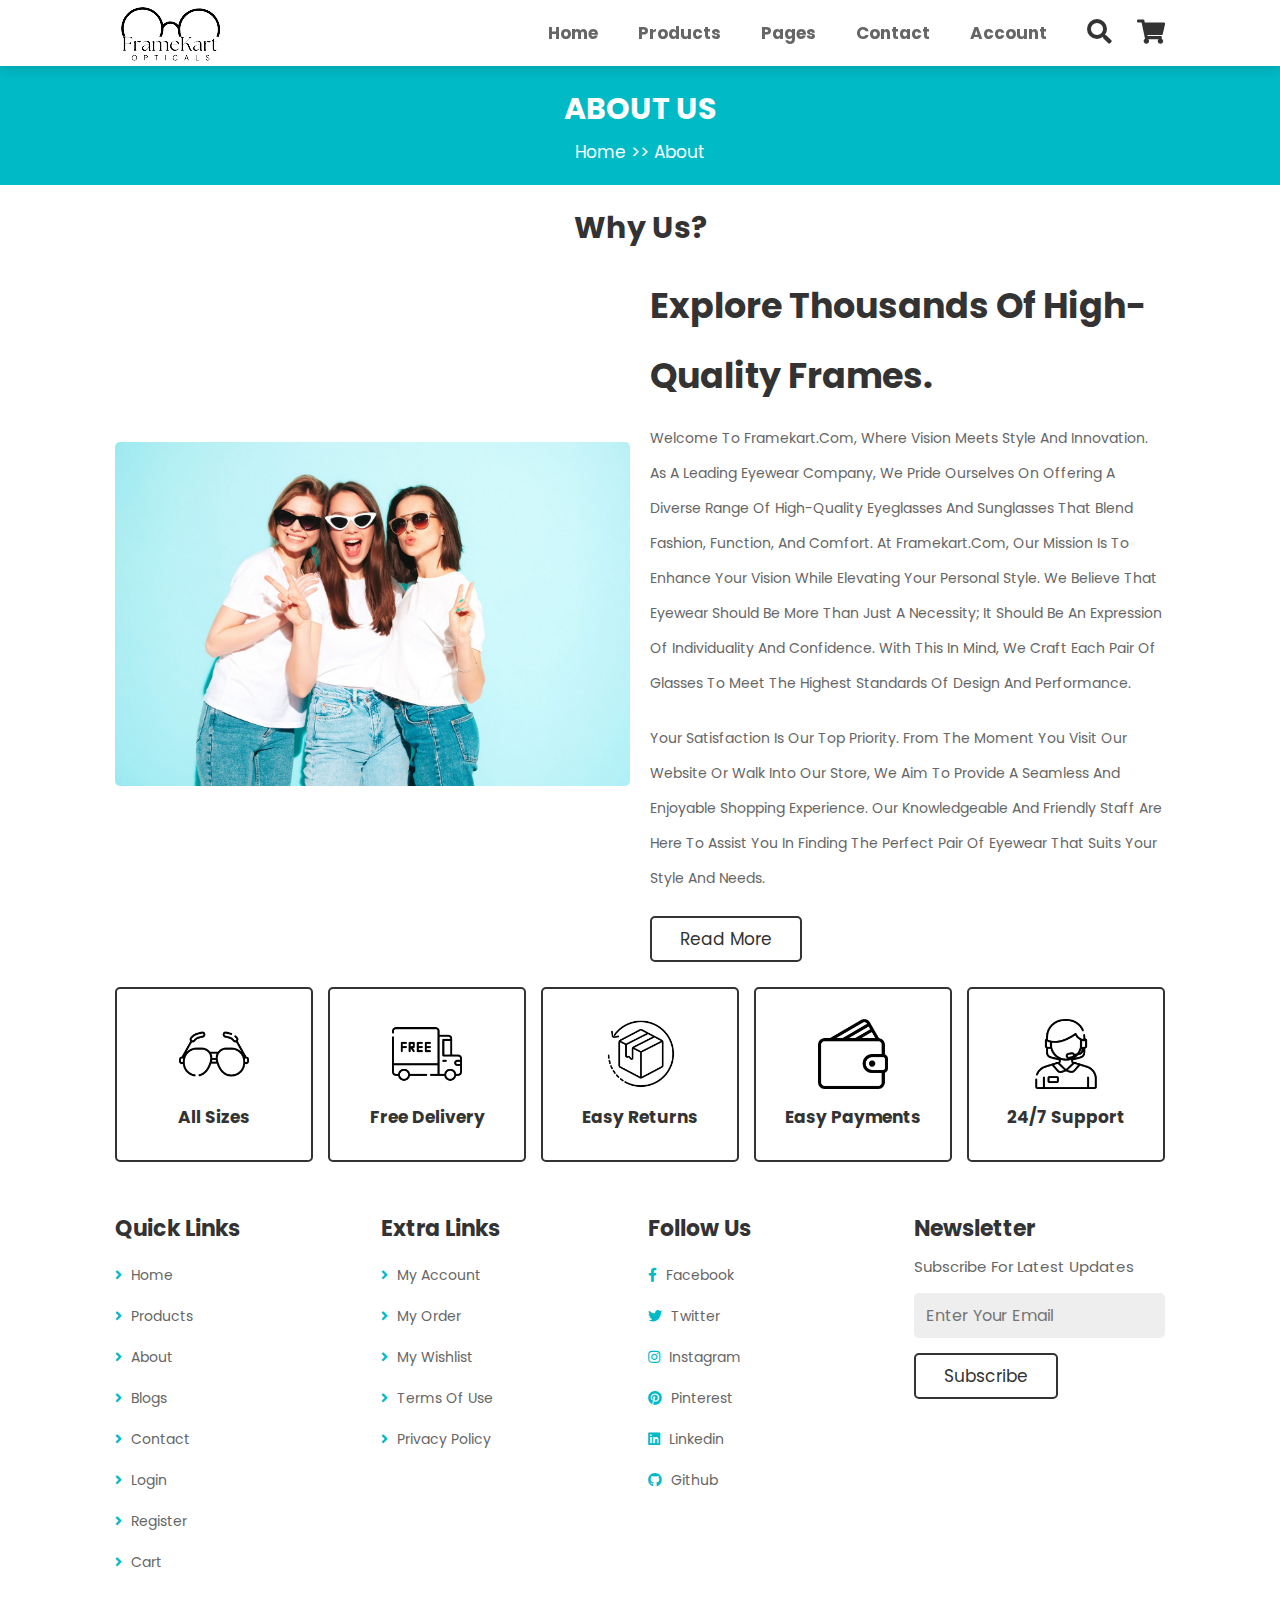
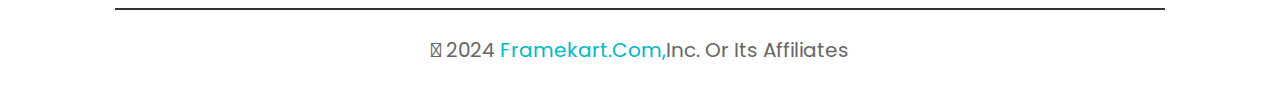
<file: about.html>
<!DOCTYPE html>
<html lang="en">
<head>
    <meta charset="UTF-8">
    <meta http-equiv="X-UA-Compatible" content="IE=edge">
    <meta name="viewport" content="width=device-width, initial-scale=1.0">
    <title>about</title>

    <!-- font awesome cdn link  -->
    <link rel="stylesheet" href="https://cdnjs.cloudflare.com/ajax/libs/font-awesome/5.15.4/css/all.min.css">

    <!-- custom css file link  -->
    <link rel="stylesheet" href="css/style.css">

    <!-- custom js file link  -->
    <script src="js/script.js" defer></script>

</head>
<body>

<!-- header section starts  -->

<header class="header">

    <a href="home.html" class="logo" style="background: url(Pictures/logo.png);">  </a>

    <nav class="navbar">
        <ul>
            <li><a href="home.html">home</a></li>
            <li><a href="products.html">products</a></li>
            <li><a href="#">pages</a>
                <ul>
                    <li><a href="about.html">about</a></li>
                    <li><a href="blogs.html">blogs</a></li>
                </ul>
            </li>
            <li><a href="contact.html">contact</a></li>
            <li><a href="#">account</a>
                <ul>
                    <li><a href="login.html">login</a></li>
                    <li><a href="register.html">register</a></li>
                </ul>
            </li>
        </ul>
    </nav>

    <div class="icons">
        <div id="menu-btn" class="fas fa-bars"></div>
        <div id="search-btn" class="fas fa-search"></div>
        <a href="cart.html" class="fas fa-shopping-cart"></a>
    </div>

    <form action="" class="search-form">
        <input type="search" name="" placeholder="search here..." id="search-box">
        <label for="search-box" class="fas fa-search"></label>
    </form>

</header>

<!-- header section ends -->

<!-- header section  -->

<section class="heading">
    <h1>about us</h1>
    <p> <a href="home.html">home</a> >> about </p>
</section>

<!-- header section -->

<!-- about section starts  -->

<section class="about">

    <h1 class="title">why us?</h1>

    <div class="row">

        <div class="image">
            <img src="Pictures/about-img.jpg" alt="">
        </div>

        <div class="content">
            <h3>Explore thousands of high-quality Frames.</h3>
            <p>Welcome to Framekart.com, where vision meets style and innovation. As a leading eyewear company, we pride ourselves on offering a diverse range of high-quality eyeglasses and sunglasses that blend fashion, function, and comfort.
                At Framekart.com, our mission is to enhance your vision while elevating your personal style. We believe that eyewear should be more than just a necessity; it should be an expression of individuality and confidence. With this in mind, we craft each pair of glasses to meet the highest standards of design and performance.</p>
            <p>Your satisfaction is our top priority. From the moment you visit our website or walk into our store, we aim to provide a seamless and enjoyable shopping experience. Our knowledgeable and friendly staff are here to assist you in finding the perfect pair of eyewear that suits your style and needs.</p>
            <a href="#" class="btn">read more</a>
        </div>
        
    </div>

    <div class="icons-container">

        <div class="icons">
            <img src="Pictures/icon-1.png" alt="">
            <h3>all sizes</h3>
        </div>

        <div class="icons">
            <img src="Pictures/icon-2.png" alt="">
            <h3>free delivery</h3>
        </div>

        <div class="icons">
            <img src="Pictures/icon-3.png" alt="">
            <h3>easy returns</h3>
        </div>

        <div class="icons">
            <img src="Pictures/icon-4.png" alt="">
            <h3>easy payments</h3>
        </div>

        <div class="icons">
            <img src="Pictures/icon-5.png" alt="">
            <h3>24/7 support</h3>
        </div>

    </div>

</section>

<!-- about section ends -->











<!-- footer section starts  -->

<section class="footer">

    <div class="box-container">

        <div class="box">
            <h3>quick links</h3>
            <a href="home.html"> <i class="fas fa-angle-right"></i> home</a>
            <a href="products.html"> <i class="fas fa-angle-right"></i> products</a>
            <a href="about.html"> <i class="fas fa-angle-right"></i> about</a>
            <a href="blogs.html"> <i class="fas fa-angle-right"></i> blogs</a>
            <a href="contact.html"> <i class="fas fa-angle-right"></i> contact</a>
            <a href="login.html"> <i class="fas fa-angle-right"></i> login</a>
            <a href="register.html"> <i class="fas fa-angle-right"></i> register</a>
            <a href="cart.html"> <i class="fas fa-angle-right"></i> cart</a>
        </div>

        <div class="box">
            <h3>extra links</h3>
            <a href="#"> <i class="fas fa-angle-right"></i> my account </a>
            <a href="#"> <i class="fas fa-angle-right"></i> my order </a>
            <a href="#"> <i class="fas fa-angle-right"></i> my wishlist </a>
            <a href="#"> <i class="fas fa-angle-right"></i> terms of use </a>
            <a href="#"> <i class="fas fa-angle-right"></i> privacy policy </a>
        </div>

        <div class="box">
            <h3>follow us</h3>
            <a href="#"> <i class="fab fa-facebook-f"></i> facebook </a>
            <a href="#"> <i class="fab fa-twitter"></i> twitter </a>
            <a href="#"> <i class="fab fa-instagram"></i> instagram </a>
            <a href="#"> <i class="fab fa-pinterest"></i> pinterest </a>
            <a href="#"> <i class="fab fa-linkedin"></i> linkedin </a>
            <a href="#"> <i class="fab fa-github"></i> github </a>
        </div>

        <div class="box">
            <h3>newsletter</h3>
            <p>subscribe for latest updates</p>
            <form action="">
                <input type="email" placeholder="Enter Your Email">
                <input type="submit" value="subscribe" class="btn">
            </form>
        </div>

    </div>

    <div class="credit"><i class="fa-regular fa-copyright"></i> 2024 <span>framekart.com,</span>Inc. or its affiliates </div>

</section>

<!-- footer section ends -->

</body>
</html>
</file>
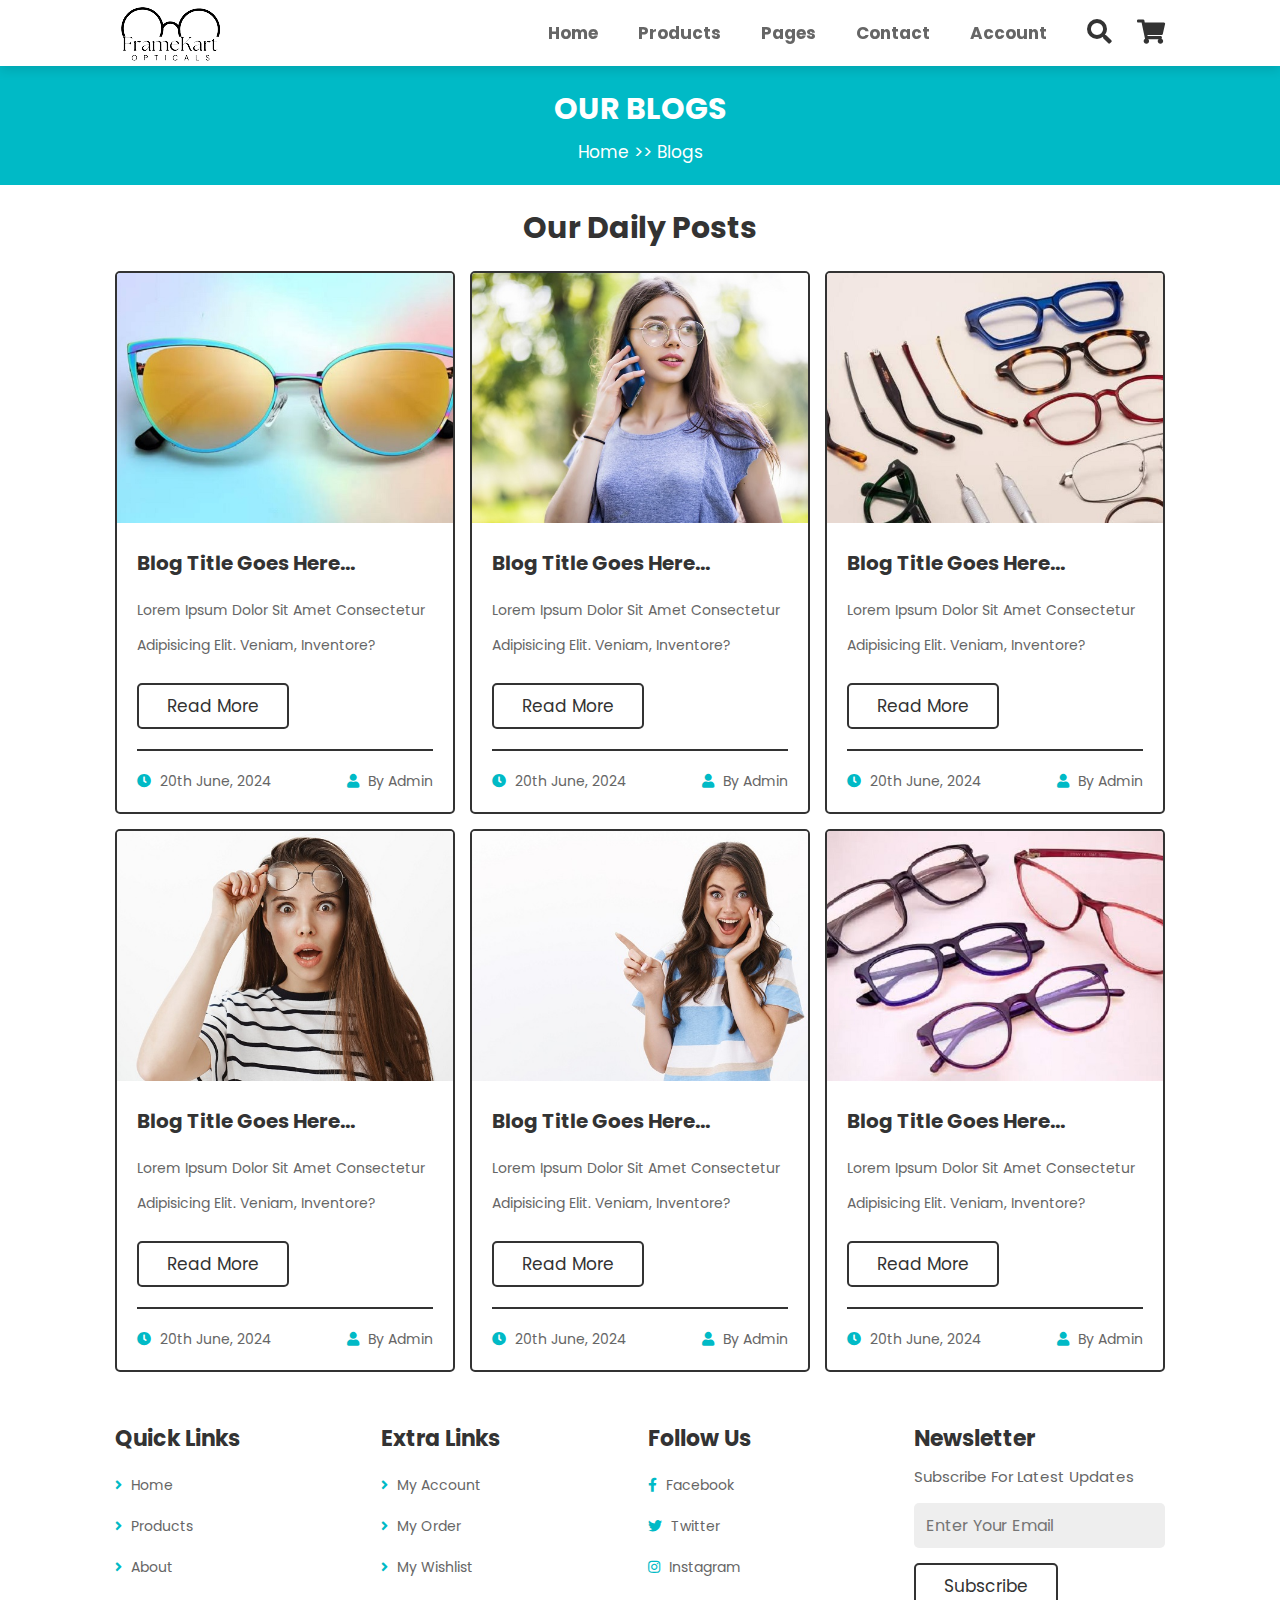
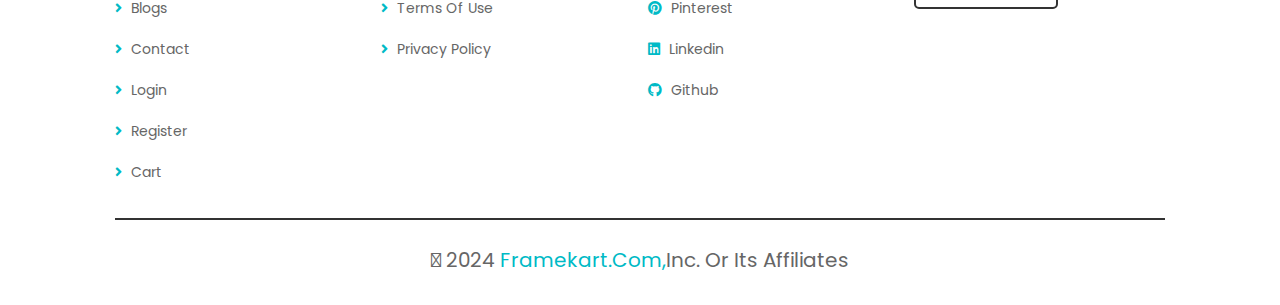
<file: blogs.html>
<!DOCTYPE html>
<html lang="en">
<head>
    <meta charset="UTF-8">
    <meta http-equiv="X-UA-Compatible" content="IE=edge">
    <meta name="viewport" content="width=device-width, initial-scale=1.0">
    <title>blogs</title>

    <!-- font awesome cdn link  -->
    <link rel="stylesheet" href="https://cdnjs.cloudflare.com/ajax/libs/font-awesome/5.15.4/css/all.min.css">

    <!-- custom css file link  -->
    <link rel="stylesheet" href="css/style.css">

    <!-- custom js file link  -->
    <script src="js/script.js" defer></script>

</head>
<body>

<!-- header section starts  -->

<header class="header">

    <a href="home.html" class="logo" style="background: url(Pictures/logo.png);">  </a>

    <nav class="navbar">
        <ul>
            <li><a href="home.html">home</a></li>
            <li><a href="products.html">products</a></li>
            <li><a href="#">pages</a>
                <ul>
                    <li><a href="about.html">about</a></li>
                    <li><a href="blogs.html">blogs</a></li>
                </ul>
            </li>
            <li><a href="contact.html">contact</a></li>
            <li><a href="#">account</a>
                <ul>
                    <li><a href="login.html">login</a></li>
                    <li><a href="register.html">register</a></li>
                </ul>
            </li>
        </ul>
    </nav>

    <div class="icons">
        <div id="menu-btn" class="fas fa-bars"></div>
        <div id="search-btn" class="fas fa-search"></div>
        <a href="cart.html" class="fas fa-shopping-cart"></a>
    </div>

    <form action="" class="search-form">
        <input type="search" name="" placeholder="search here..." id="search-box">
        <label for="search-box" class="fas fa-search"></label>
    </form>

</header>

<!-- header section ends -->

<!-- header section  -->

<section class="heading">
    <h1>our blogs</h1>
    <p> <a href="home.html">home</a> >> blogs </p>
</section>

<!-- header section -->

<!-- blogs section starts  -->

<section class="blogs">

    <h1 class="title">our daily posts</h1>

    <div class="box-container">

        <div class="box">
            <div class="image">
                <img src="Pictures/blog-1.jpg" alt="">
            </div>
            <div class="content">
                <h3>blog title goes here...</h3>
                <p>Lorem ipsum dolor sit amet consectetur adipisicing elit. Veniam, inventore?</p>
                <a href="#" class="btn">read more</a>
                <div class="icons">
                    <a href="#"> <i class="fas fa-clock"></i> 20th june, 2024 </a>
                    <a href="#"> <i class="fas fa-user"></i> by admin </a>
                </div>
            </div>
        </div>
    
        <div class="box">
            <div class="image">
                <img src="Pictures/blog-2.jpg" alt="">
            </div>
            <div class="content">
                <h3>blog title goes here...</h3>
                <p>Lorem ipsum dolor sit amet consectetur adipisicing elit. Veniam, inventore?</p>
                <a href="#" class="btn">read more</a>
                <div class="icons">
                    <a href="#"> <i class="fas fa-clock"></i> 20th june, 2024 </a>
                    <a href="#"> <i class="fas fa-user"></i> by admin </a>
                </div>
            </div>
        </div>
    
        <div class="box">
            <div class="image">
                <img src="Pictures/blog-3.jpg" alt="">
            </div>
            <div class="content">
                <h3>blog title goes here...</h3>
                <p>Lorem ipsum dolor sit amet consectetur adipisicing elit. Veniam, inventore?</p>
                <a href="#" class="btn">read more</a>
                <div class="icons">
                    <a href="#"> <i class="fas fa-clock"></i> 20th june, 2024 </a>
                    <a href="#"> <i class="fas fa-user"></i> by admin </a>
                </div>
            </div>
        </div>
    
        <div class="box">
            <div class="image">
                <img src="Pictures/blog-4.jpg" alt="">
            </div>
            <div class="content">
                <h3>blog title goes here...</h3>
                <p>Lorem ipsum dolor sit amet consectetur adipisicing elit. Veniam, inventore?</p>
                <a href="#" class="btn">read more</a>
                <div class="icons">
                    <a href="#"> <i class="fas fa-clock"></i> 20th june, 2024 </a>
                    <a href="#"> <i class="fas fa-user"></i> by admin </a>
                </div>
            </div>
        </div>
    
        <div class="box">
            <div class="image">
                <img src="Pictures/blog-5.jpg" alt="">
            </div>
            <div class="content">
                <h3>blog title goes here...</h3>
                <p>Lorem ipsum dolor sit amet consectetur adipisicing elit. Veniam, inventore?</p>
                <a href="#" class="btn">read more</a>
                <div class="icons">
                    <a href="#"> <i class="fas fa-clock"></i> 20th june, 2024 </a>
                    <a href="#"> <i class="fas fa-user"></i> by admin </a>
                </div>
            </div>
        </div>
    
        <div class="box">
            <div class="image">
                <img src="Pictures/blog-6.jpg" alt="">
            </div>
            <div class="content">
                <h3>blog title goes here...</h3>
                <p>Lorem ipsum dolor sit amet consectetur adipisicing elit. Veniam, inventore?</p>
                <a href="#" class="btn">read more</a>
                <div class="icons">
                    <a href="#"> <i class="fas fa-clock"></i> 20th june, 2024 </a>
                    <a href="#"> <i class="fas fa-user"></i> by admin </a>
                </div>
            </div>
        </div>

    </div>

</section>

<!-- blogs section ends -->












<!-- footer section starts  -->

<section class="footer">

    <div class="box-container">

        <div class="box">
            <h3>quick links</h3>
            <a href="home.html"> <i class="fas fa-angle-right"></i> home</a>
            <a href="products.html"> <i class="fas fa-angle-right"></i> products</a>
            <a href="about.html"> <i class="fas fa-angle-right"></i> about</a>
            <a href="blogs.html"> <i class="fas fa-angle-right"></i> blogs</a>
            <a href="contact.html"> <i class="fas fa-angle-right"></i> contact</a>
            <a href="login.html"> <i class="fas fa-angle-right"></i> login</a>
            <a href="register.html"> <i class="fas fa-angle-right"></i> register</a>
            <a href="cart.html"> <i class="fas fa-angle-right"></i> cart</a>
        </div>

        <div class="box">
            <h3>extra links</h3>
            <a href="#"> <i class="fas fa-angle-right"></i> my account </a>
            <a href="#"> <i class="fas fa-angle-right"></i> my order </a>
            <a href="#"> <i class="fas fa-angle-right"></i> my wishlist </a>
            <a href="#"> <i class="fas fa-angle-right"></i> terms of use </a>
            <a href="#"> <i class="fas fa-angle-right"></i> privacy policy </a>
        </div>

        <div class="box">
            <h3>follow us</h3>
            <a href="#"> <i class="fab fa-facebook-f"></i> facebook </a>
            <a href="#"> <i class="fab fa-twitter"></i> twitter </a>
            <a href="#"> <i class="fab fa-instagram"></i> instagram </a>
            <a href="#"> <i class="fab fa-pinterest"></i> pinterest </a>
            <a href="#"> <i class="fab fa-linkedin"></i> linkedin </a>
            <a href="#"> <i class="fab fa-github"></i> github </a>
        </div>

        <div class="box">
            <h3>newsletter</h3>
            <p>subscribe for latest updates</p>
            <form action="">
                <input type="email" placeholder="Enter Your Email">
                <input type="submit" value="subscribe" class="btn">
            </form>
        </div>

    </div>

    <div class="credit"><i class="fa-regular fa-copyright"></i> 2024 <span>framekart.com,</span>Inc. or its affiliates </div>

</section>

<!-- footer section ends -->

</body>
</html>
</file>
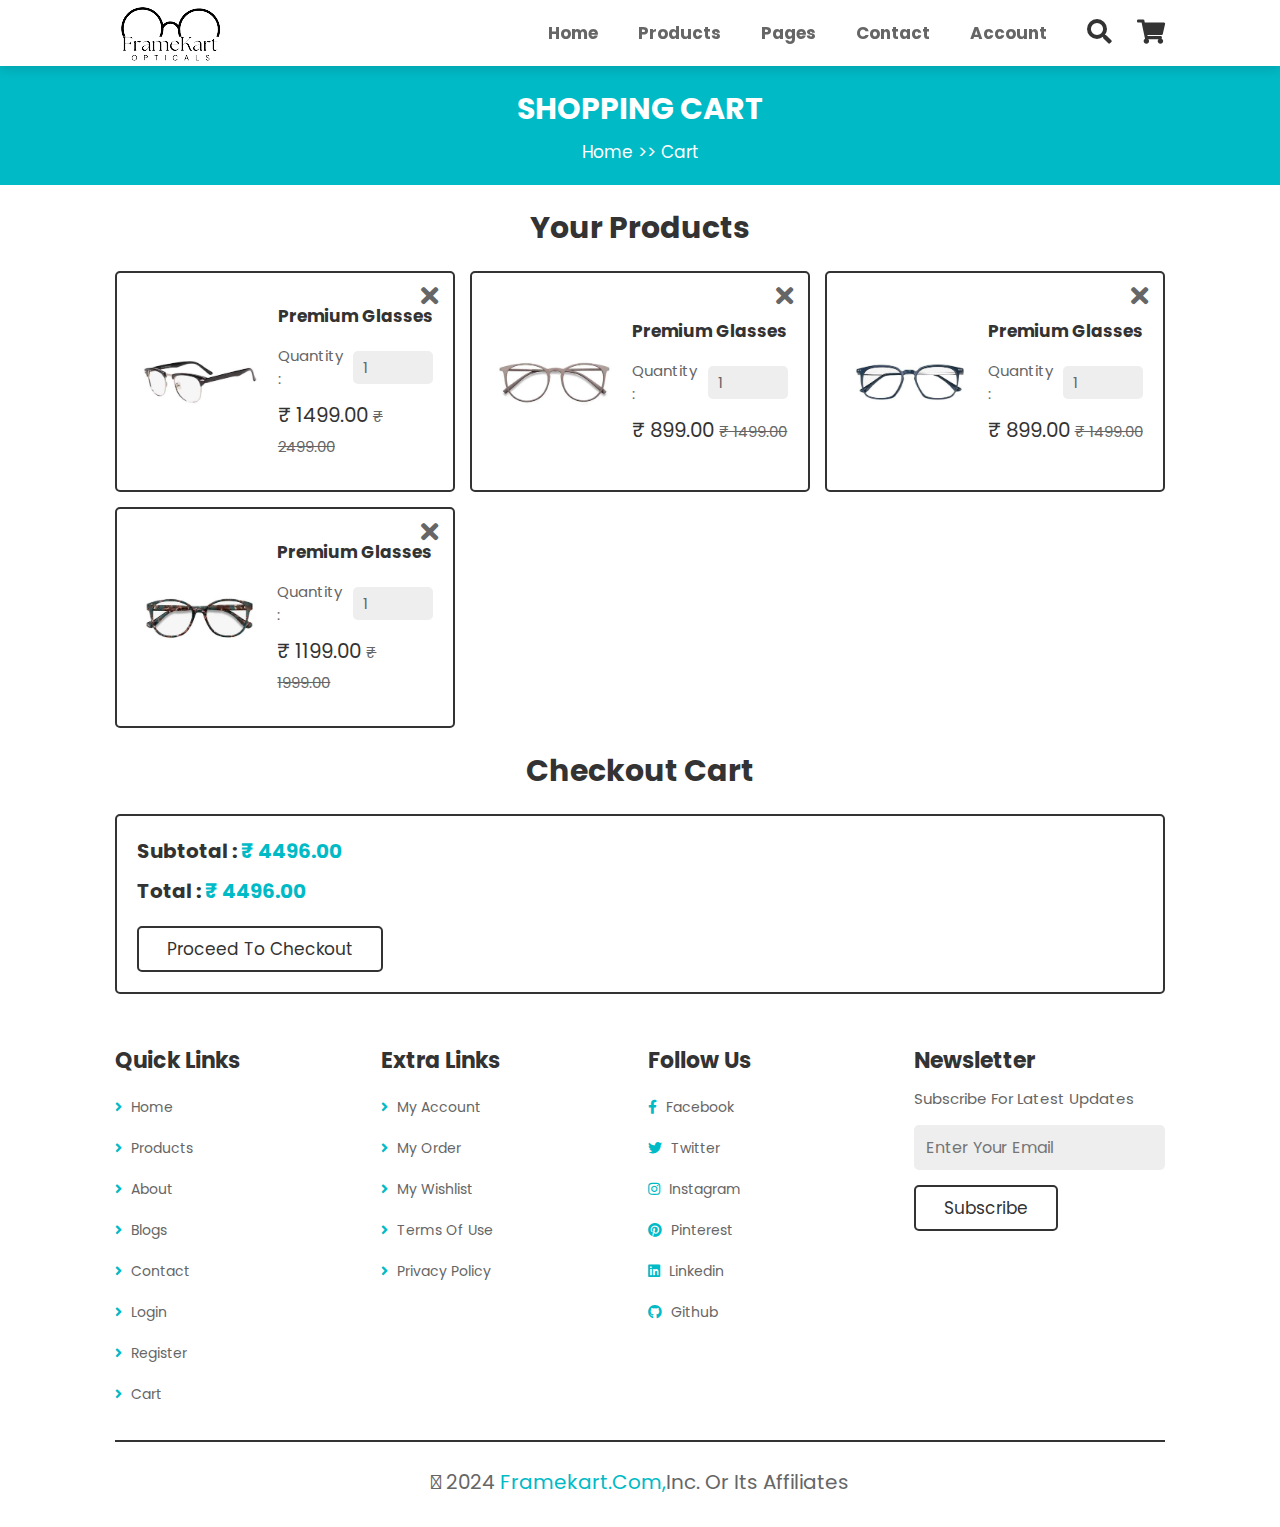
<file: cart.html>
<!DOCTYPE html>
<html lang="en">
<head>
    <meta charset="UTF-8">
    <meta http-equiv="X-UA-Compatible" content="IE=edge">
    <meta name="viewport" content="width=device-width, initial-scale=1.0">
    <title>cart</title>

    <!-- font awesome cdn link  -->
    <link rel="stylesheet" href="https://cdnjs.cloudflare.com/ajax/libs/font-awesome/5.15.4/css/all.min.css">

    <!-- custom css file link  -->
    <link rel="stylesheet" href="css/style.css">

    <!-- custom js file link  -->
    <script src="js/script.js" defer></script>

</head>
<body>

<!-- header section starts  -->

<header class="header">

    <a href="home.html" class="logo" style="background: url(Pictures/logo.png);">  </a>
    <nav class="navbar">
        <ul>
            <li><a href="home.html">home</a></li>
            <li><a href="products.html">products</a></li>
            <li><a href="#">pages </a>
                <ul>
                    <li><a href="about.html">about</a></li>
                    <li><a href="blogs.html">blogs</a></li>
                </ul>
            </li>
            <li><a href="contact.html">contact</a></li>
            <li><a href="#">account </a>
                <ul>
                    <li><a href="login.html">login</a></li>
                    <li><a href="register.html">register</a></li>
                </ul>
            </li>
        </ul>
    </nav>

    <div class="icons">
        <div id="menu-btn" class="fas fa-bars"></div>
        <div id="search-btn" class="fas fa-search"></div>
        <a href="cart.html" class="fas fa-shopping-cart"></a>
    </div>

    <form action="" class="search-form">
        <input type="search" name="" placeholder="search here..." id="search-box">
        <label for="search-box" class="fas fa-search"></label>
    </form>

</header>

<!-- header section ends -->

<!-- header section  -->

<section class="heading">
    <h1>shopping cart</h1>
    <p> <a href="home.html">home</a> >> cart </p>
</section>

<!-- header section -->

<!-- cart section starts  -->

<section class="shopping-cart">

    <h1 class="title"> your products </h1>

    <div class="box-container">

        <div class="box">
            <i class="fas fa-times"></i>
            <img src="Pictures/cart-item-1.png" alt="">
            <div class="content">
                <h3>premium glasses</h3>
                <form action="">
                    <span>quantity :</span>
                    <input type="number" name="" value="1" id="">
                </form>
                <div class="price"> ₹ 1499.00 <span>₹ 2499.00</span> </div>
            </div>
        </div>

        <div class="box">
            <i class="fas fa-times"></i>
            <img src="Pictures/cart-item-2.png" alt="">
            <div class="content">
                <h3>premium glasses</h3>
                <form action="">
                    <span>quantity :</span>
                    <input type="number" name="" value="1" id="">
                </form>
                <div class="price"> ₹ 899.00 <span>₹ 1499.00</span> </div>
            </div>
        </div>

        <div class="box">
            <i class="fas fa-times"></i>
            <img src="Pictures/cart-item-3.png" alt="">
            <div class="content">
                <h3>premium glasses</h3>
                <form action="">
                    <span>quantity :</span>
                    <input type="number" name="" value="1" id="">
                </form>
                <div class="price"> ₹ 899.00 <span>₹ 1499.00</span> </div>
            </div>
        </div>

        <div class="box">
            <i class="fas fa-times"></i>
            <img src="Pictures/cart-item-4.png" alt="">
            <div class="content">
                <h3>premium glasses</h3>
                <form action="">
                    <span>quantity :</span>
                    <input type="number" name="" value="1" id="">
                </form>
                <div class="price"> ₹ 1199.00 <span>₹ 1999.00</span> </div>
            </div>
        </div>

        

    </div>

    <h1 class="title">checkout cart</h1>

    <div class="cart-total">
        <h3>subtotal : <span>₹ 4496.00</span></h3>
        <h3>total : <span>₹ 4496.00</span></h3>
        <a href="#" class="btn">proceed to checkout</a>
    </div>

</section>

<!-- cart section end -->











<!-- footer section starts  -->

<section class="footer">

    <div class="box-container">

        <div class="box">
            <h3>quick links</h3>
            <a href="home.html"> <i class="fas fa-angle-right"></i> home</a>
            <a href="products.html"> <i class="fas fa-angle-right"></i> products</a>
            <a href="about.html"> <i class="fas fa-angle-right"></i> about</a>
            <a href="blogs.html"> <i class="fas fa-angle-right"></i> blogs</a>
            <a href="contact.html"> <i class="fas fa-angle-right"></i> contact</a>
            <a href="login.html"> <i class="fas fa-angle-right"></i> login</a>
            <a href="register.html"> <i class="fas fa-angle-right"></i> register</a>
            <a href="cart.html"> <i class="fas fa-angle-right"></i> cart</a>
        </div>

        <div class="box">
            <h3>extra links</h3>
            <a href="#"> <i class="fas fa-angle-right"></i> my account </a>
            <a href="#"> <i class="fas fa-angle-right"></i> my order </a>
            <a href="#"> <i class="fas fa-angle-right"></i> my wishlist </a>
            <a href="#"> <i class="fas fa-angle-right"></i> terms of use </a>
            <a href="#"> <i class="fas fa-angle-right"></i> privacy policy </a>
        </div>

        <div class="box">
            <h3>follow us</h3>
            <a href="#"> <i class="fab fa-facebook-f"></i> facebook </a>
            <a href="#"> <i class="fab fa-twitter"></i> twitter </a>
            <a href="#"> <i class="fab fa-instagram"></i> instagram </a>
            <a href="#"> <i class="fab fa-pinterest"></i> pinterest </a>
            <a href="#"> <i class="fab fa-linkedin"></i> linkedin </a>
            <a href="#"> <i class="fab fa-github"></i> github </a>
        </div>

        <div class="box">
            <h3>newsletter</h3>
            <p>subscribe for latest updates</p>
            <form action="">
                <input type="email" placeholder="Enter Your Email">
                <input type="submit" value="subscribe" class="btn">
            </form>
        </div>

    </div>

    <div class="credit"><i class="fa-regular fa-copyright"></i> 2024 <span>framekart.com,</span>Inc. or its affiliates </div>

</section>

<!-- footer section ends -->

</body>
</html>
</file>
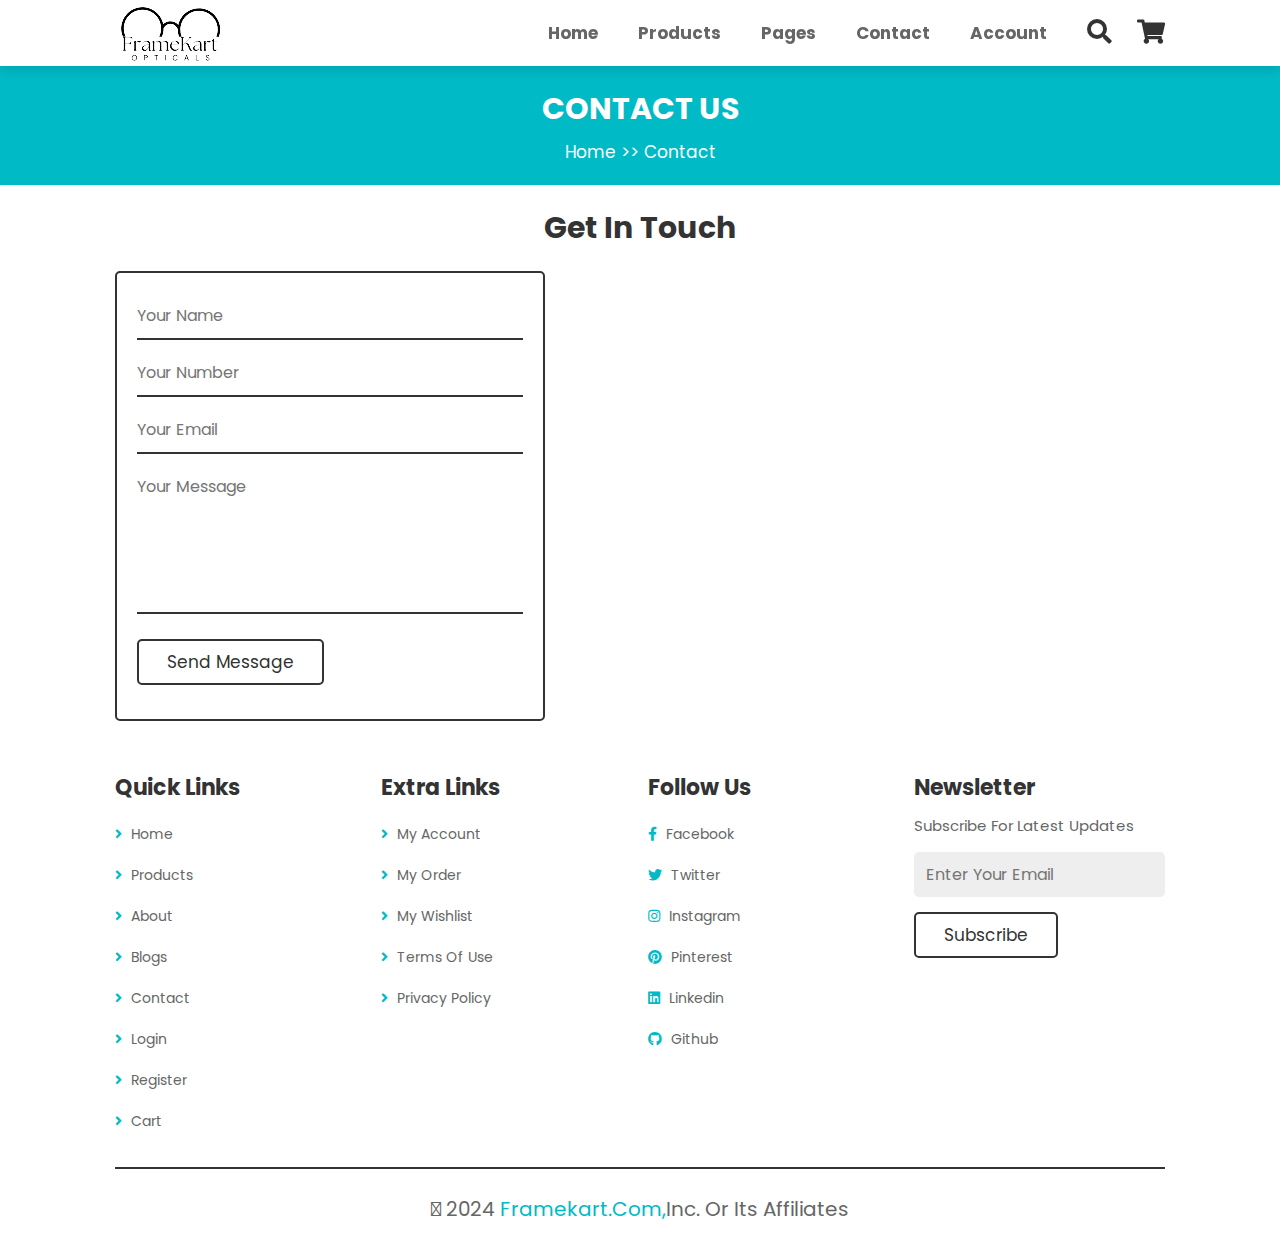
<file: contact.html>
<!DOCTYPE html>
<html lang="en">
<head>
    <meta charset="UTF-8">
    <meta http-equiv="X-UA-Compatible" content="IE=edge">
    <meta name="viewport" content="width=device-width, initial-scale=1.0">
    <title>contact</title>

    <!-- font awesome cdn link  -->
    <link rel="stylesheet" href="https://cdnjs.cloudflare.com/ajax/libs/font-awesome/5.15.4/css/all.min.css">

    <!-- custom css file link  -->
    <link rel="stylesheet" href="css/style.css">

    <!-- custom js file link  -->
    <script src="js/script.js" defer></script>

</head>
<body>

<!-- header section starts  -->

<header class="header">

    <a href="home.html" class="logo" style="background: url(Pictures/logo.png);">  </a>

    <nav class="navbar">
        <ul>
            <li><a href="home.html">home</a></li>
            <li><a href="products.html">products</a></li>
            <li><a href="#">pages</a>
                <ul>
                    <li><a href="about.html">about</a></li>
                    <li><a href="blogs.html">blogs</a></li>
                </ul>
            </li>
            <li><a href="contact.html">contact</a></li>
            <li><a href="#">account</a>
                <ul>
                    <li><a href="login.html">login</a></li>
                    <li><a href="register.html">register</a></li>
                </ul>
            </li>
        </ul>
    </nav>

    <div class="icons">
        <div id="menu-btn" class="fas fa-bars"></div>
        <div id="search-btn" class="fas fa-search"></div>
        <a href="cart.html" class="fas fa-shopping-cart"></a>
    </div>

    <form action="" class="search-form">
        <input type="search" name="" placeholder="search here..." id="search-box">
        <label for="search-box" class="fas fa-search"></label>
    </form>

</header>

<!-- header section ends -->

<!-- header section  -->

<section class="heading">
    <h1>contact us</h1>
    <p> <a href="home.html">home</a> >> contact </p>
</section>

<!-- header section -->

<!-- contact section starts  -->

<section class="contact">

    <h1 class="title"> get in touch </h1>

    <div class="row">

        <form action="">
            <input type="text" placeholder="Your Name" class="box">
            <input type="number" placeholder="Your Number" class="box">
            <input type="email" placeholder="Your Email" class="box">
            <textarea name="" placeholder="Your Message" id="" cols="30" rows="10"></textarea>
            <input type="submit" value="send message" class="btn">
        </form>

        <iframe src="https://www.google.com/maps/embed?pb=!1m18!1m12!1m3!1d111989.32054448253!2d77.31262677643413!3d28.699628190813684!2m3!1f0!2f0!3f0!3m2!1i1024!2i768!4f13.1!3m3!1m2!1s0x390cf1bb41c50fdf%3A0xe6f06fd26a7798ba!2sGhaziabad%2C%20Uttar%20Pradesh!5e0!3m2!1sen!2sin!4v1720255178923!5m2!1sen!2sin" width="600" height="450" style="border:0;" allowfullscreen="" loading="lazy" referrerpolicy="no-referrer-when-downgrade"></iframe>

    </div>

</section>

<!-- contact section ends -->











<!-- footer section starts  -->

<section class="footer">

    <div class="box-container">

        <div class="box">
            <h3>quick links</h3>
            <a href="home.html"> <i class="fas fa-angle-right"></i> home</a>
            <a href="products.html"> <i class="fas fa-angle-right"></i> products</a>
            <a href="about.html"> <i class="fas fa-angle-right"></i> about</a>
            <a href="blogs.html"> <i class="fas fa-angle-right"></i> blogs</a>
            <a href="contact.html"> <i class="fas fa-angle-right"></i> contact</a>
            <a href="login.html"> <i class="fas fa-angle-right"></i> login</a>
            <a href="register.html"> <i class="fas fa-angle-right"></i> register</a>
            <a href="cart.html"> <i class="fas fa-angle-right"></i> cart</a>
        </div>

        <div class="box">
            <h3>extra links</h3>
            <a href="#"> <i class="fas fa-angle-right"></i> my account </a>
            <a href="#"> <i class="fas fa-angle-right"></i> my order </a>
            <a href="#"> <i class="fas fa-angle-right"></i> my wishlist </a>
            <a href="#"> <i class="fas fa-angle-right"></i> terms of use </a>
            <a href="#"> <i class="fas fa-angle-right"></i> privacy policy </a>
        </div>

        <div class="box">
            <h3>follow us</h3>
            <a href="#"> <i class="fab fa-facebook-f"></i> facebook </a>
            <a href="#"> <i class="fab fa-twitter"></i> twitter </a>
            <a href="#"> <i class="fab fa-instagram"></i> instagram </a>
            <a href="#"> <i class="fab fa-pinterest"></i> pinterest </a>
            <a href="#"> <i class="fab fa-linkedin"></i> linkedin </a>
            <a href="#"> <i class="fab fa-github"></i> github </a>
        </div>

        <div class="box">
            <h3>newsletter</h3>
            <p>subscribe for latest updates</p>
            <form action="">
                <input type="email" placeholder="Enter Your Email">
                <input type="submit" value="subscribe" class="btn">
            </form>
        </div>

    </div>

    <div class="credit"><i class="fa-regular fa-copyright"></i> 2024 <span>framekart.com,</span>Inc. or its affiliates </div>

</section>

<!-- footer section ends -->

</body>
</html>
</file>
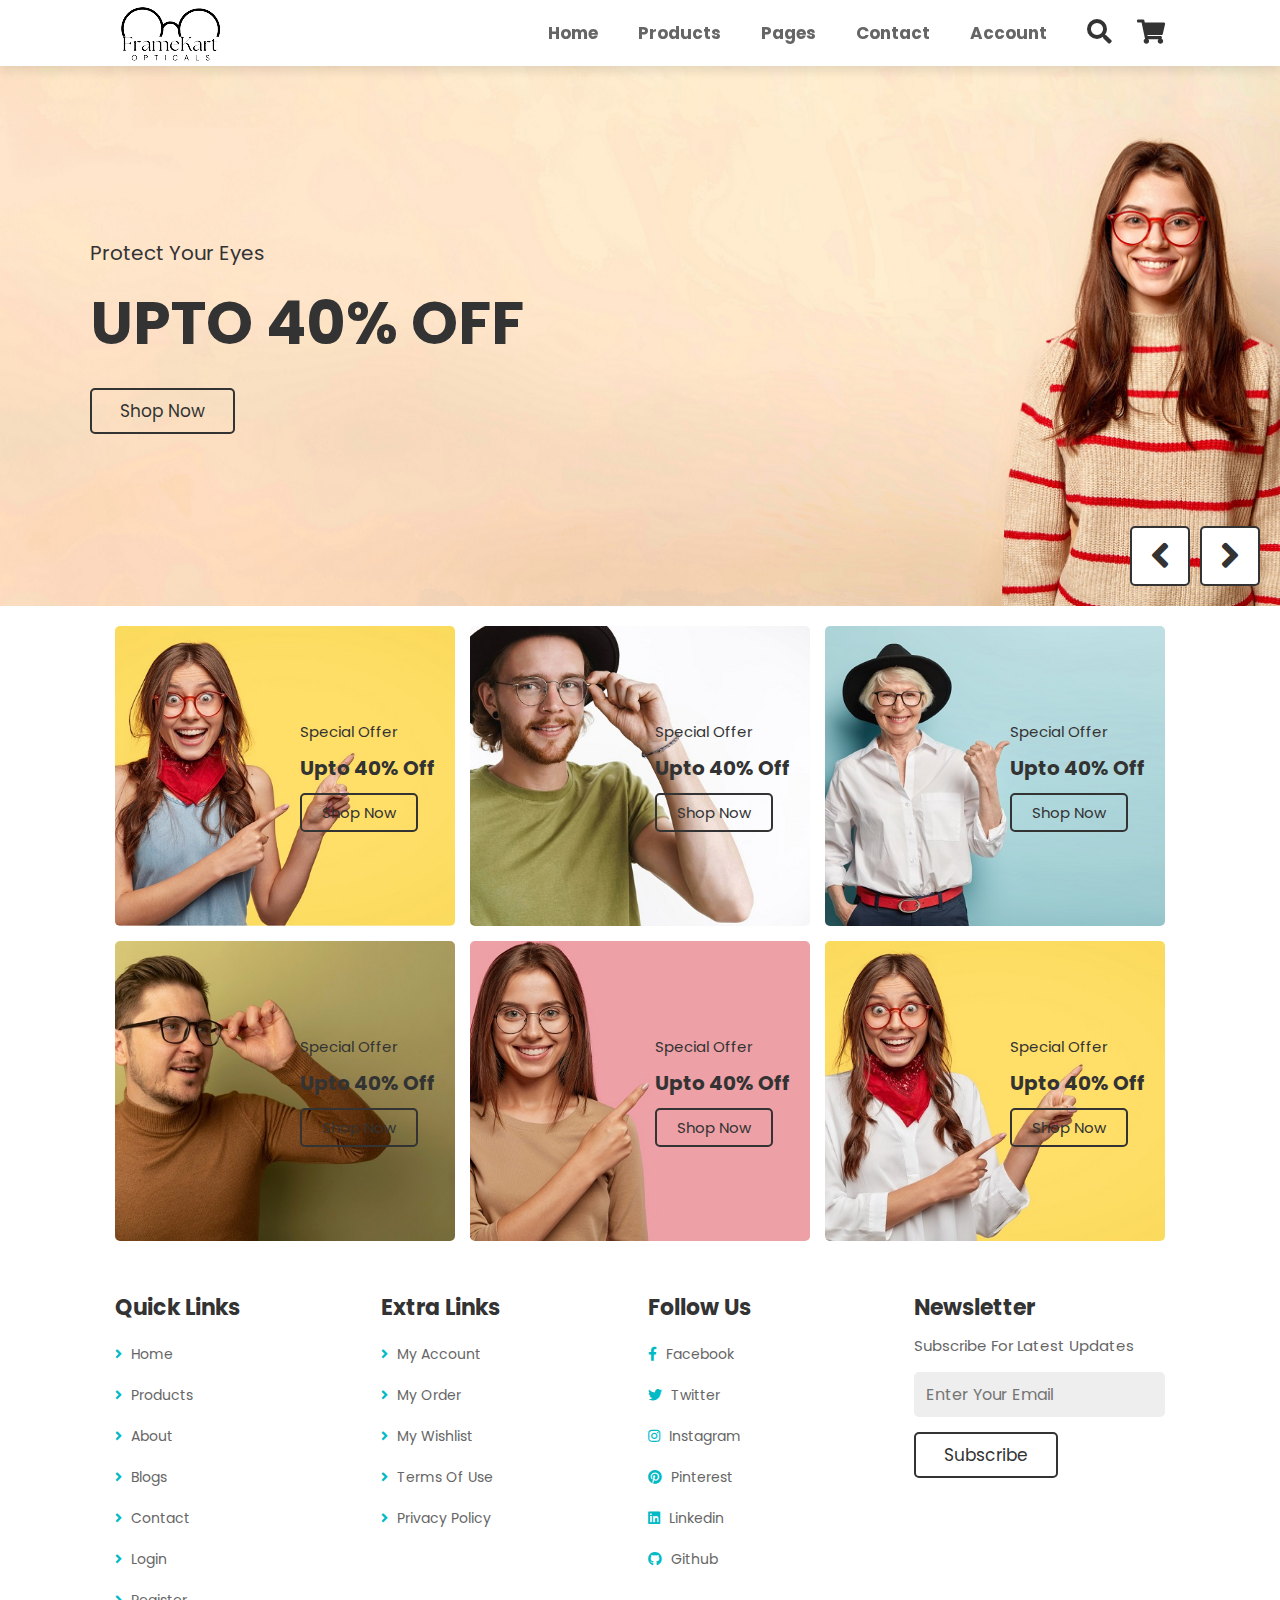
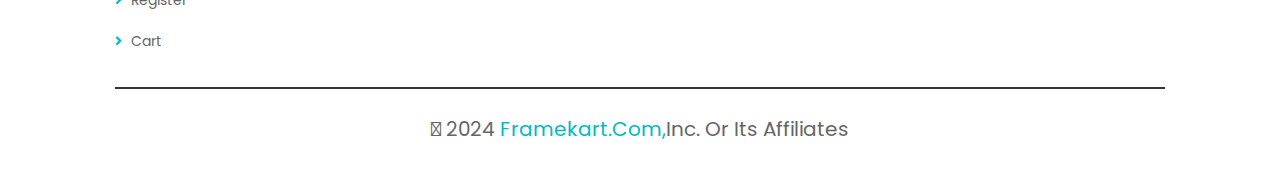
<file: home.html>
<!DOCTYPE html>
<html lang="en">
<head>
    <meta charset="UTF-8">
    <meta http-equiv="X-UA-Compatible" content="IE=edge">
    <meta name="viewport" content="width=device-width, initial-scale=1.0">
    <title>home</title>

    <!-- font awesome cdn link  -->
    <link rel="stylesheet" href="https://cdnjs.cloudflare.com/ajax/libs/font-awesome/5.15.4/css/all.min.css">

    <!-- custom css file link  -->
    <link rel="stylesheet" href="css/style.css">

    <!-- custom js file link  -->
    <script src="js/script.js" defer></script>

    

</head>
<body>

<!-- header section starts  -->

<header class="header">

    <a href="home.html" class="logo" style="background: url(Pictures/logo.png);">  </a>

    <nav class="navbar">
        <ul>
            <li><a href="home.html">home</a></li>
            <li><a href="products.html">products</a></li>
            <li><a href="#">pages</a>
                <ul>
                    <li><a href="about.html">about</a></li>
                    <li><a href="blogs.html">blogs</a></li>
                </ul>
            </li>
            <li><a href="contact.html">contact</a></li>
            <li><a href="#">account</a>
                <ul>
                    <li><a href="login.html">login</a></li>
                    <li><a href="register.html">register</a></li>
                </ul>
            </li>
        </ul>
    </nav>

    <div class="icons">
        <div id="menu-btn" class="fas fa-bars"></div>
        <div id="search-btn" class="fas fa-search"></div>
        <a href="cart.html" class="fas fa-shopping-cart"></a>
    </div>

    <form action="" class="search-form">
        <input type="search" name="" placeholder="search here..." id="search-box">
        <label for="search-box" class="fas fa-search"></label>
    </form>

</header>

<!-- header section ends -->

<!-- home section starts      -->

<section class="home">

    <div class="slide active" style="background: url(Pictures/home-bg-1.png) no-repeat;">
        <div class="content">
            <span>protect your eyes</span>
            <h3>upto 40% off</h3>
            <a href="#" class="btn">shop now</a>
        </div>
    </div>

    <div class="slide" style="background: url(Pictures/home-bg-2.png) no-repeat;">
        <div class="content">
            <span>protect your eyes</span>
            <h3>upto 40% off</h3>
            <a href="#" class="btn">shop now</a>
        </div>
    </div>
    <div class="slide" style="background: url(Pictures/home-bg-3.png) no-repeat;">
        <div class="content">
            <span>protect your eyes</span>
            <h3>upto 40% off</h3>
            <a href="#" class="btn">shop now</a>
        </div>
    </div>
    <div class="slide" style="background: url(Pictures/home-bg-4.png) no-repeat;">
        <div class="content">
            <span>protect your eyes</span>
            <h3>upto 40% off</h3>
            <a href="#" class="btn">shop now</a>
        </div>
    </div>
    <div class="slide" style="background: url(Pictures/home-bg-5.png) no-repeat;">
        <div class="content">
            <span>protect your eyes</span>
            <h3>upto 40% off</h3>
            <a href="#" class="btn">shop now</a>
        </div>
    </div>
    <div class="slide" style="background: url(Pictures/home-bg-6.png) no-repeat;">
        <div class="content">
            <span>protect your eyes</span>
            <h3>upto 40% off</h3>
            <a href="#" class="btn">shop now</a>
        </div>
    </div>
    <div class="slide" style="background: url(Pictures/home-bg-7.png) no-repeat;">
        <div class="content">
            <span>protect your eyes</span>
            <h3>upto 40% off</h3>
            <a href="#" class="btn">shop now</a>
        </div>
    </div>

    <div class="slide" style="background: url(Pictures/home-bg-8.png) no-repeat;">
        <div class="content">
            <span>protect your eyes</span>
            <h3>upto 40% off</h3>
            <a href="#" class="btn">shop now</a>
        </div>
    </div>

    <div id="next-slide" onclick="next()" class="fas fa-angle-right"></div>
    <div id="prev-slide" onclick="prev()" class="fas fa-angle-left"></div>

</section>

<!-- home section ends     -->

<!-- banner section starts  -->

<section class="banner">

    <div class="box">
        <img src="Pictures/banner-1.jpg" alt="">
        <div class="content">
            <span>special offer</span>
            <h3>upto 40% off</h3>
            <a href="#" class="btn">shop now</a>
        </div>
    </div>

    <div class="box">
        <img src="Pictures/banner-2.jpg" alt="">
        <div class="content">
            <span>special offer</span>
            <h3>upto 40% off</h3>
            <a href="#" class="btn">shop now</a>
        </div>
    </div>
    <div class="box">
        <img src="Pictures/banner-3.jpg" alt="">
        <div class="content">
            <span>special offer</span>
            <h3>upto 40% off</h3>
            <a href="#" class="btn">shop now</a>
        </div>
    </div>
    <div class="box">
        <img src="Pictures/banner-4.jpg" alt="">
        <div class="content">
            <span>special offer</span>
            <h3>upto 40% off</h3>
            <a href="#" class="btn">shop now</a>
        </div>
    </div>
    <div class="box">
        <img src="Pictures/banner-5.jpg" alt="">
        <div class="content">
            <span>special offer</span>
            <h3>upto 40% off</h3>
            <a href="#" class="btn">shop now</a>
        </div>
    </div>
    
    
    
    

    <div class="box">
        <img src="Pictures/banner-6.jpg" alt="">
        <div class="content">
            <span>special offer</span>
            <h3>upto 40% off</h3>
            <a href="#" class="btn">shop now</a>
        </div>
    </div>

</section>

<!-- banner section ends -->











<!-- footer section starts  -->

<section class="footer">

    <div class="box-container">

        <div class="box">
            <h3>quick links</h3>
            <a href="home.html"> <i class="fas fa-angle-right"></i> home</a>
            <a href="products.html"> <i class="fas fa-angle-right"></i> products</a>
            <a href="about.html"> <i class="fas fa-angle-right"></i> about</a>
            <a href="blogs.html"> <i class="fas fa-angle-right"></i> blogs</a>
            <a href="contact.html"> <i class="fas fa-angle-right"></i> contact</a>
            <a href="login.html"> <i class="fas fa-angle-right"></i> login</a>
            <a href="register.html"> <i class="fas fa-angle-right"></i> register</a>
            <a href="cart.html"> <i class="fas fa-angle-right"></i> cart</a>
        </div>

        <div class="box">
            <h3>extra links</h3>
            <a href="#"> <i class="fas fa-angle-right"></i> my account </a>
            <a href="#"> <i class="fas fa-angle-right"></i> my order </a>
            <a href="#"> <i class="fas fa-angle-right"></i> my wishlist </a>
            <a href="#"> <i class="fas fa-angle-right"></i> terms of use </a>
            <a href="#"> <i class="fas fa-angle-right"></i> privacy policy </a>
        </div>

        <div class="box">
            <h3>follow us</h3>
            <a href="#"> <i class="fab fa-facebook-f"></i> facebook </a>
            <a href="#"> <i class="fab fa-twitter"></i> twitter </a>
            <a href="#"> <i class="fab fa-instagram"></i> instagram </a>
            <a href="#"> <i class="fab fa-pinterest"></i> pinterest </a>
            <a href="#"> <i class="fab fa-linkedin"></i> linkedin </a>
            <a href="#"> <i class="fab fa-github"></i> github </a>
        </div>

        <div class="box">
            <h3>newsletter</h3>
            <p>subscribe for latest updates</p>
            <form action="">
                <input type="email" placeholder="Enter Your Email">
                <input type="submit" value="subscribe" class="btn">
            </form>
        </div>

    </div>

    <div class="credit"><i class="fa-regular fa-copyright"></i> 2024 <span>framekart.com,</span>Inc. or its affiliates </div>

</section>

<!-- footer section ends -->

</body>
</html>
</file>
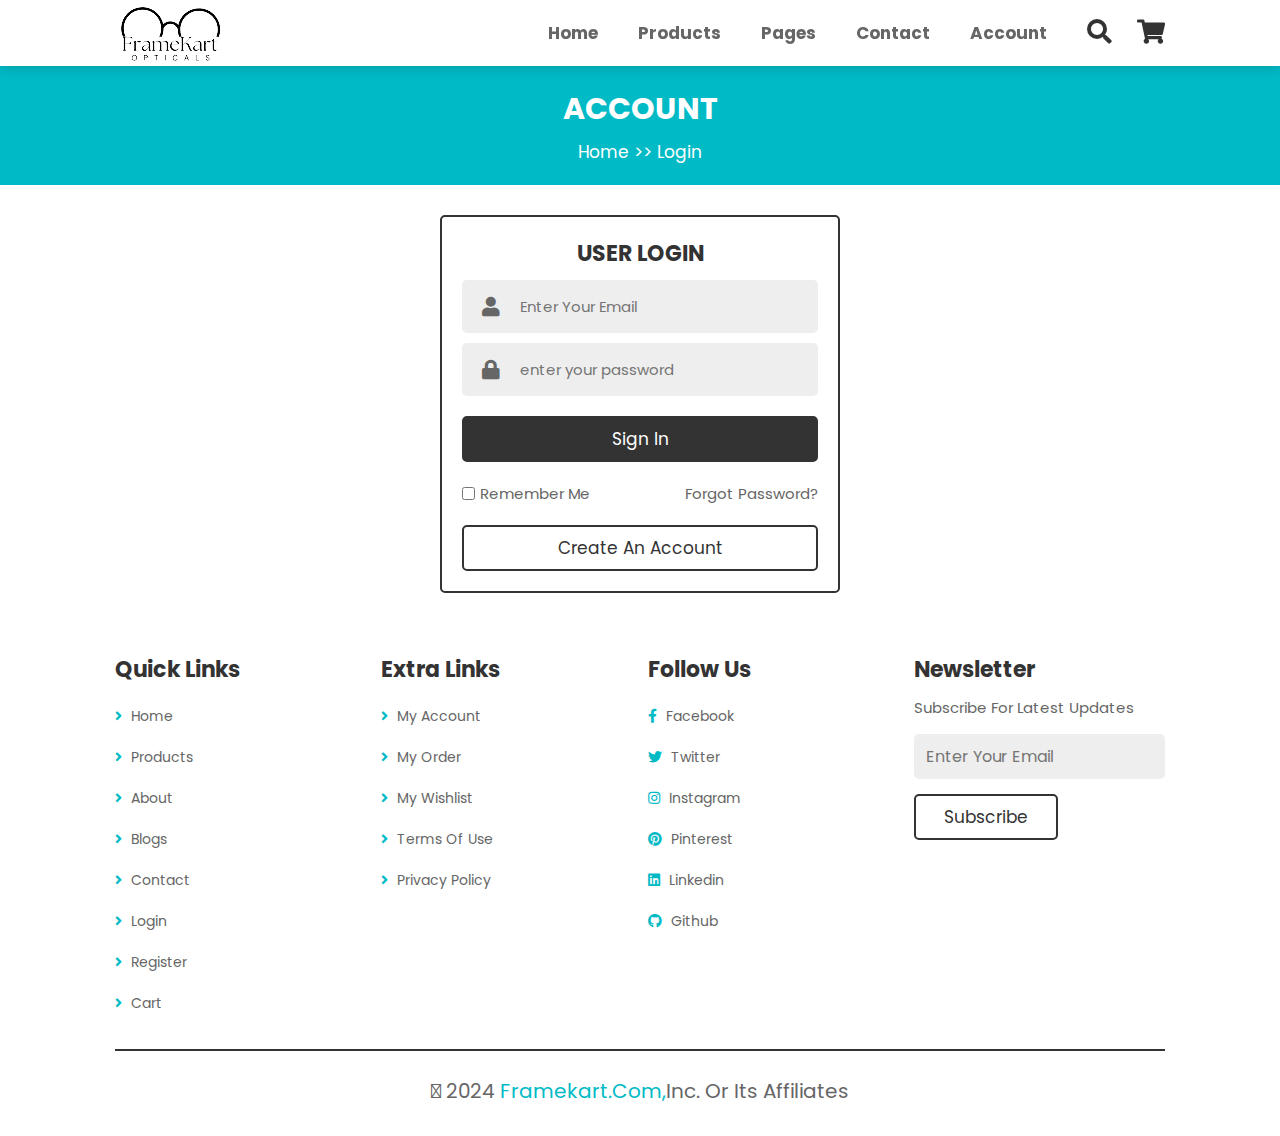
<file: login.html>
<!DOCTYPE html>
<html lang="en">
<head>
    <meta charset="UTF-8">
    <meta http-equiv="X-UA-Compatible" content="IE=edge">
    <meta name="viewport" content="width=device-width, initial-scale=1.0">
    <title>login</title>

    <!-- font awesome cdn link  -->
    <link rel="stylesheet" href="https://cdnjs.cloudflare.com/ajax/libs/font-awesome/5.15.4/css/all.min.css">

    <!-- custom css file link  -->
    <link rel="stylesheet" href="css/style.css">

    <!-- custom js file link  -->
    <script src="js/script.js" defer></script>

</head>
<body>

<!-- header section starts  -->

<header class="header">

    <a href="home.html" class="logo" style="background: url(Pictures/logo.png);">  </a>

    <nav class="navbar">
        <ul>
            <li><a href="home.html">home</a></li>
            <li><a href="products.html">products</a></li>
            <li><a href="#">pages</a>
                <ul>
                    <li><a href="about.html">about</a></li>
                    <li><a href="blogs.html">blogs</a></li>
                </ul>
            </li>
            <li><a href="contact.html">contact</a></li>
            <li><a href="#">account</a>
                <ul>
                    <li><a href="login.html">login</a></li>
                    <li><a href="register.html">register</a></li>
                </ul>
            </li>
        </ul>
    </nav>

    <div class="icons">
        <div id="menu-btn" class="fas fa-bars"></div>
        <div id="search-btn" class="fas fa-search"></div>
        <a href="cart.html" class="fas fa-shopping-cart"></a>
    </div>

    <form action="" class="search-form">
        <input type="search" name="" placeholder="search here..." id="search-box">
        <label for="search-box" class="fas fa-search"></label>
    </form>

</header>

<!-- header section ends -->

<!-- header section  -->

<section class="heading">
    <h1>account</h1>
    <p> <a href="home.html">home</a> >> login </p>
</section>

<!-- header section -->

<!-- login form section starts -->

<section class="login-form">

    <form action="">
        <h3>user login</h3>
        <div class="inputBox">
            <span class="fas fa-user"></span>
            <input type="email" name="" placeholder="Enter Your Email" id="">
        </div>
        <div class="inputBox">
            <span class="fas fa-lock"></span>
            <input type="password" name="" placeholder="enter your password" id="">
        </div>
        <input type="submit" value="sign in" class="btn">
        <div class="flex">
            <input type="checkbox" name="" id="remember-me">
            <label for="remember-me">remember me</label>
            <a href="#">forgot password?</a>
        </div>
        <a href="register.html" class="btn">create an account</a>
    </form>

</section>

<!-- login form section ends -->











<!-- footer section starts  -->

<section class="footer">

    <div class="box-container">

        <div class="box">
            <h3>quick links</h3>
            <a href="home.html"> <i class="fas fa-angle-right"></i> home</a>
            <a href="products.html"> <i class="fas fa-angle-right"></i> products</a>
            <a href="about.html"> <i class="fas fa-angle-right"></i> about</a>
            <a href="blogs.html"> <i class="fas fa-angle-right"></i> blogs</a>
            <a href="contact.html"> <i class="fas fa-angle-right"></i> contact</a>
            <a href="login.html"> <i class="fas fa-angle-right"></i> login</a>
            <a href="register.html"> <i class="fas fa-angle-right"></i> register</a>
            <a href="cart.html"> <i class="fas fa-angle-right"></i> cart</a>
        </div>

        <div class="box">
            <h3>extra links</h3>
            <a href="#"> <i class="fas fa-angle-right"></i> my account </a>
            <a href="#"> <i class="fas fa-angle-right"></i> my order </a>
            <a href="#"> <i class="fas fa-angle-right"></i> my wishlist </a>
            <a href="#"> <i class="fas fa-angle-right"></i> terms of use </a>
            <a href="#"> <i class="fas fa-angle-right"></i> privacy policy </a>
        </div>

        <div class="box">
            <h3>follow us</h3>
            <a href="#"> <i class="fab fa-facebook-f"></i> facebook </a>
            <a href="#"> <i class="fab fa-twitter"></i> twitter </a>
            <a href="#"> <i class="fab fa-instagram"></i> instagram </a>
            <a href="#"> <i class="fab fa-pinterest"></i> pinterest </a>
            <a href="#"> <i class="fab fa-linkedin"></i> linkedin </a>
            <a href="#"> <i class="fab fa-github"></i> github </a>
        </div>

        <div class="box">
            <h3>newsletter</h3>
            <p>subscribe for latest updates</p>
            <form action="">
                <input type="email" placeholder="Enter Your Email">
                <input type="submit" value="subscribe" class="btn">
            </form>
        </div>

    </div>

    <div class="credit"><i class="fa-regular fa-copyright"></i> 2024 <span>framekart.com,</span>Inc. or its affiliates </div>

</section>

<!-- footer section ends -->

</body>
</html>
</file>
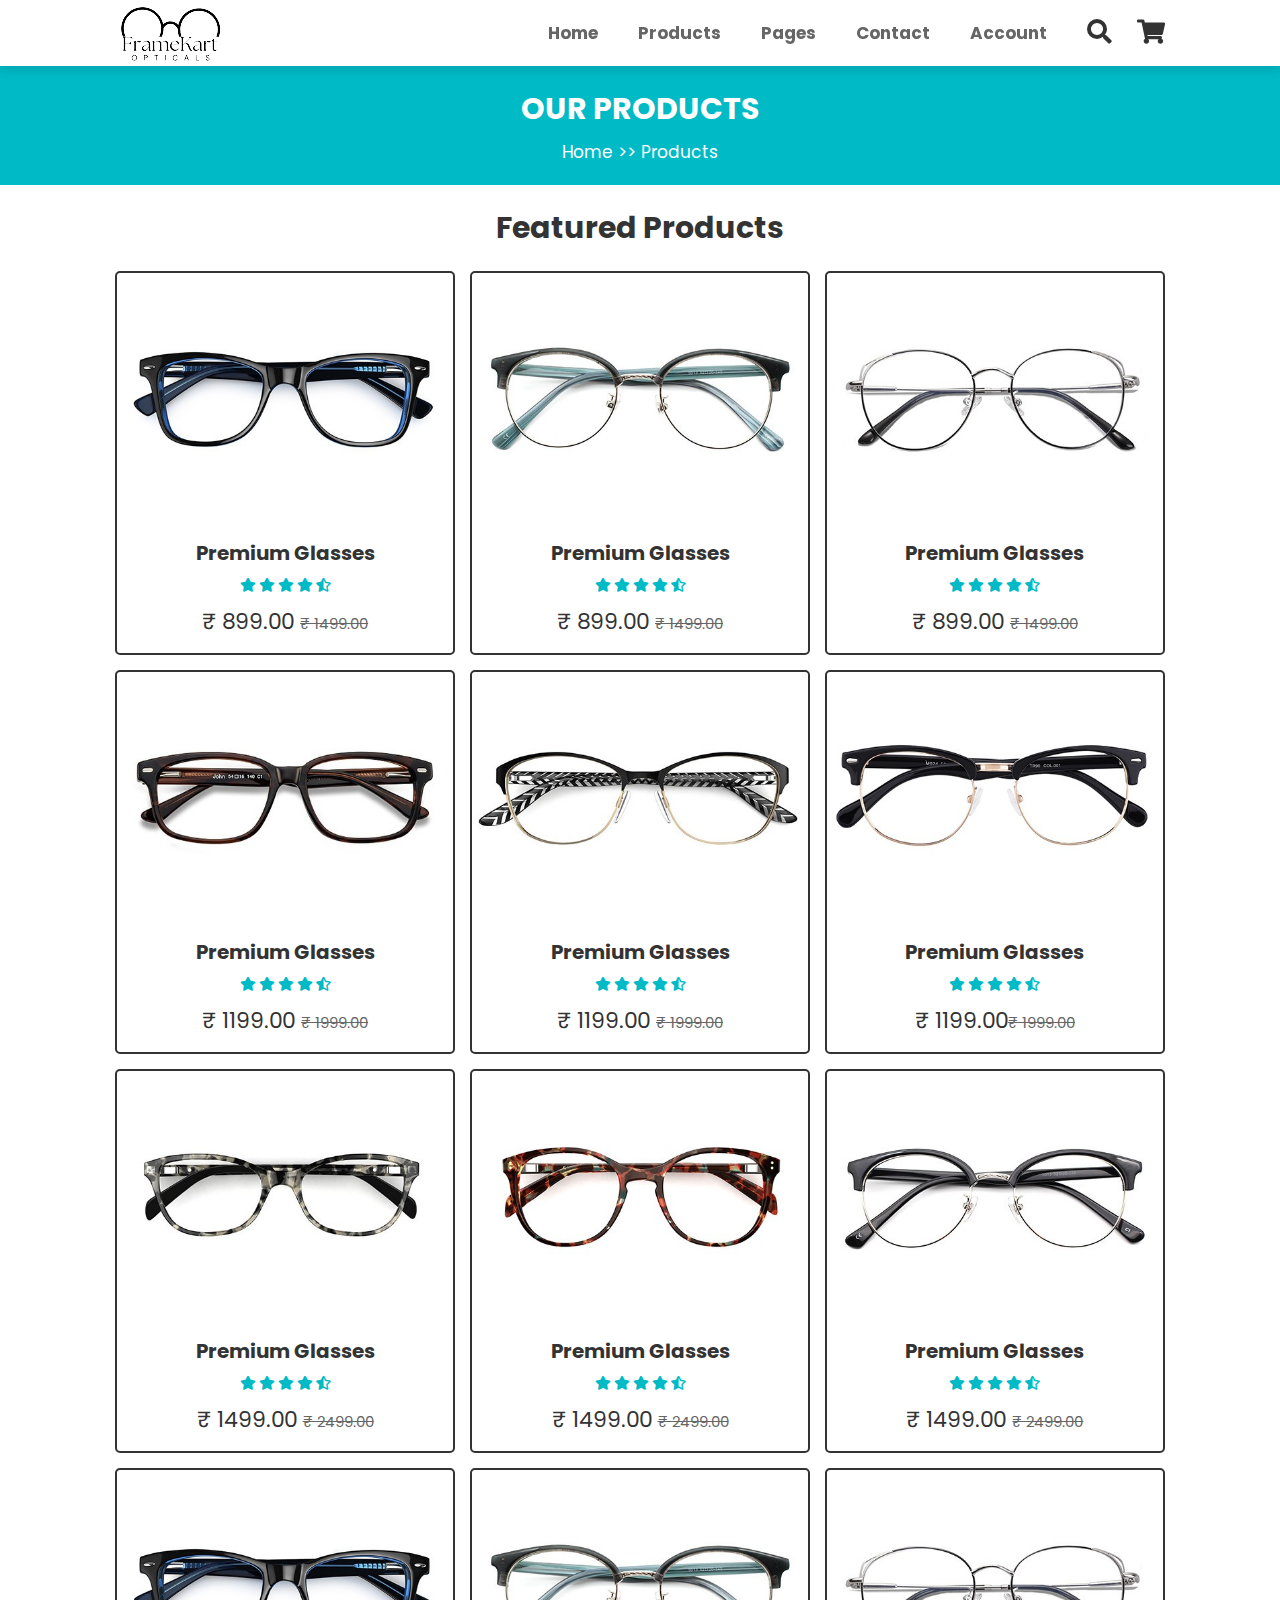
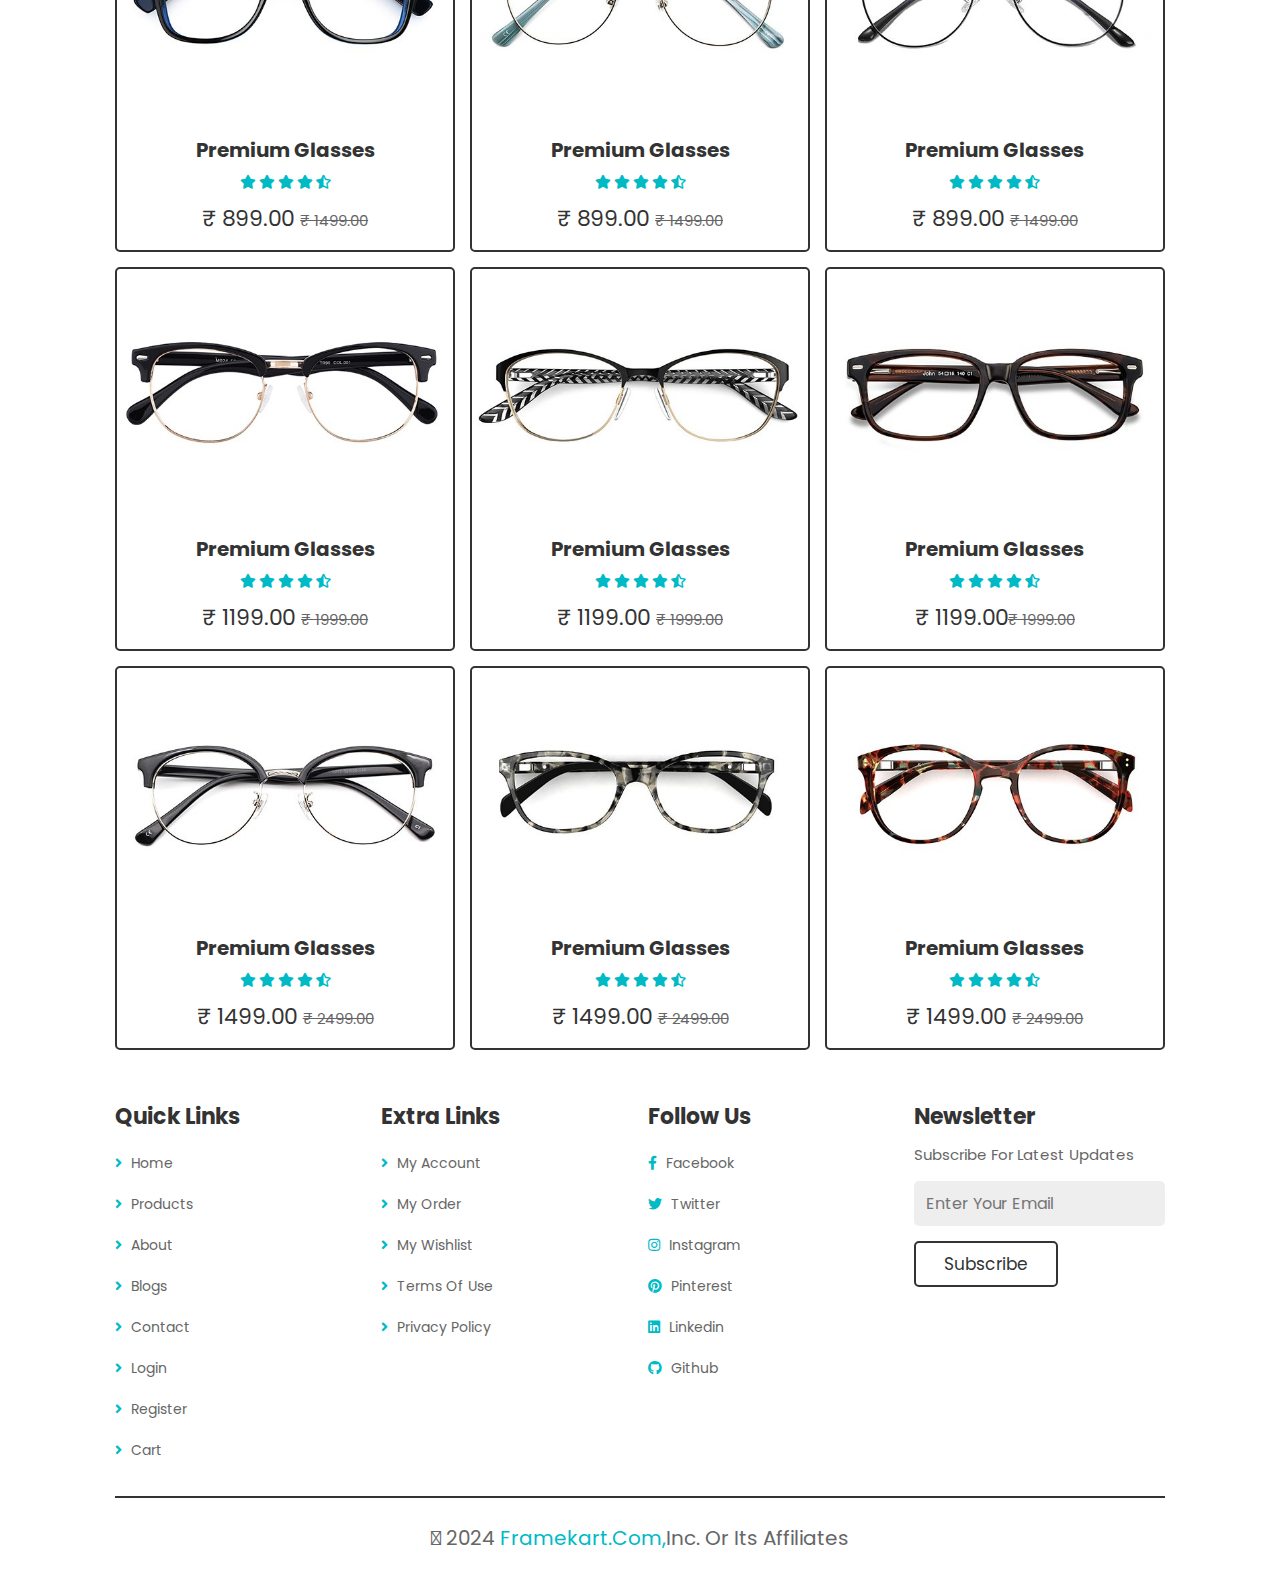
<file: products.html>
<!DOCTYPE html>
<html lang="en">
<head>
    <meta charset="UTF-8">
    <meta http-equiv="X-UA-Compatible" content="IE=edge">
    <meta name="viewport" content="width=device-width, initial-scale=1.0">
    <title>products</title>

    <!-- font awesome cdn link  -->
    <link rel="stylesheet" href="https://cdnjs.cloudflare.com/ajax/libs/font-awesome/5.15.4/css/all.min.css">

    <!-- custom css file link  -->
    <link rel="stylesheet" href="css/style.css">

    <!-- custom js file link  -->
    <script src="js/script.js" defer></script>

</head>
<body>

<!-- header section starts  -->

<header class="header">

    <a href="home.html" class="logo" style="background: url(Pictures/logo.png);">  </a>

    <nav class="navbar">
        <ul>
            <li><a href="home.html">home</a></li>
            <li><a href="products.html">products</a></li>
            <li><a href="#">pages </a>
                <ul>
                    <li><a href="about.html">about</a></li>
                    <li><a href="blogs.html">blogs</a></li>
                </ul>
            </li>
            <li><a href="contact.html">contact</a></li>
            <li><a href="#">account </a>
                <ul>
                    <li><a href="login.html">login</a></li>
                    <li><a href="register.html">register</a></li>
                </ul>
            </li>
        </ul>
    </nav>

    <div class="icons">
        <div id="menu-btn" class="fas fa-bars"></div>
        <div id="search-btn" class="fas fa-search"></div>
        <a href="cart.html" class="fas fa-shopping-cart"></a>
    </div>

    <form action="" class="search-form">
        <input type="search" name="" placeholder="search here..." id="search-box">
        <label for="search-box" class="fas fa-search"></label>
    </form>

</header>

<!-- header section ends -->

<!-- header section  -->

<section class="heading">
    <h1>our products</h1>
    <p> <a href="home.html">home</a> >> products </p>
</section>

<!-- header section -->

<!-- prodcuts section starts  -->

<section class="products">

    <h1 class="title"> featured products </h1>

    <div class="box-container">

        <div class="box">
            <div class="image">
                <div class="icons">
                    <a href="#" class="fas fa-shopping-cart"></a>
                    <a href="#" class="fas fa-share"></a>
                    <a href="#" class="fas fa-eye"></a>
                </div>                
                <img src="Pictures/product-1.jpg" alt="">
            </div>
            <div class="content">
                <h3>premium glasses</h3>
                <div class="stars">
                    <i class="fas fa-star"></i>
                    <i class="fas fa-star"></i>
                    <i class="fas fa-star"></i>
                    <i class="fas fa-star"></i>
                    <i class="fas fa-star-half-alt"></i>
                </div>
                <div class="price">₹ 899.00 <span>₹ 1499.00</span></div>
            </div>
        </div>

        <div class="box">
            <div class="image">
                <div class="icons">
                    <a href="#" class="fas fa-shopping-cart"></a>
                    <a href="#" class="fas fa-share"></a>
                    <a href="#" class="fas fa-eye"></a>
                </div>                
                <img src="Pictures/product-2.jpg" alt="">
            </div>
            <div class="content">
                <h3>premium glasses</h3>
                <div class="stars">
                    <i class="fas fa-star"></i>
                    <i class="fas fa-star"></i>
                    <i class="fas fa-star"></i>
                    <i class="fas fa-star"></i>
                    <i class="fas fa-star-half-alt"></i>
                </div>
                <div class="price">₹ 899.00 <span>₹ 1499.00</span></div>
            </div>
        </div>

        <div class="box">
            <div class="image">
                <div class="icons">
                    <a href="#" class="fas fa-shopping-cart"></a>
                    <a href="#" class="fas fa-share"></a>
                    <a href="#" class="fas fa-eye"></a>
                </div>                
                <img src="Pictures/product-3.jpg" alt="">
            </div>
            <div class="content">
                <h3>premium glasses</h3>
                <div class="stars">
                    <i class="fas fa-star"></i>
                    <i class="fas fa-star"></i>
                    <i class="fas fa-star"></i>
                    <i class="fas fa-star"></i>
                    <i class="fas fa-star-half-alt"></i>
                </div>
                <div class="price">₹ 899.00 <span>₹ 1499.00</span></div>
            </div>
        </div>

        <div class="box">
            <div class="image">
                <div class="icons">
                    <a href="#" class="fas fa-shopping-cart"></a>
                    <a href="#" class="fas fa-share"></a>
                    <a href="#" class="fas fa-eye"></a>
                </div>                
                <img src="Pictures/product-4.jpg" alt="">
            </div>
            <div class="content">
                <h3>premium glasses</h3>
                <div class="stars">
                    <i class="fas fa-star"></i>
                    <i class="fas fa-star"></i>
                    <i class="fas fa-star"></i>
                    <i class="fas fa-star"></i>
                    <i class="fas fa-star-half-alt"></i>
                </div>
                <div class="price">₹ 1199.00 <span>₹ 1999.00</span></div>
            </div>
        </div>
        

        <div class="box">
            <div class="image">
                <div class="icons">
                    <a href="#" class="fas fa-shopping-cart"></a>
                    <a href="#" class="fas fa-share"></a>
                    <a href="#" class="fas fa-eye"></a>
                </div>                
                <img src="Pictures/product-5.jpg" alt="">
            </div>
            <div class="content">
                <h3>premium glasses</h3>
                <div class="stars">
                    <i class="fas fa-star"></i>
                    <i class="fas fa-star"></i>
                    <i class="fas fa-star"></i>
                    <i class="fas fa-star"></i>
                    <i class="fas fa-star-half-alt"></i>
                </div>
                <div class="price">₹ 1199.00 <span>₹ 1999.00</span></div>
            </div>
        </div>

        <div class="box">
            <div class="image">
                <div class="icons">
                    <a href="#" class="fas fa-shopping-cart"></a>
                    <a href="#" class="fas fa-share"></a>
                    <a href="#" class="fas fa-eye"></a>
                </div>                
                <img src="Pictures/product-6.jpg" alt="">
            </div>
            <div class="content">
                <h3>premium glasses</h3>
                <div class="stars">
                    <i class="fas fa-star"></i>
                    <i class="fas fa-star"></i>
                    <i class="fas fa-star"></i>
                    <i class="fas fa-star"></i>
                    <i class="fas fa-star-half-alt"></i>
                </div>
                <div class="price">₹ 1199.00<span>₹ 1999.00</span></div>
            </div>
        </div>

        <div class="box">
            <div class="image">
                <div class="icons">
                    <a href="#" class="fas fa-shopping-cart"></a>
                    <a href="#" class="fas fa-share"></a>
                    <a href="#" class="fas fa-eye"></a>
                </div>                
                <img src="Pictures/product-7.jpg" alt="">
            </div>
            <div class="content">
                <h3>premium glasses</h3>
                <div class="stars">
                    <i class="fas fa-star"></i>
                    <i class="fas fa-star"></i>
                    <i class="fas fa-star"></i>
                    <i class="fas fa-star"></i>
                    <i class="fas fa-star-half-alt"></i>
                </div>
                <div class="price">₹ 1499.00 <span>₹ 2499.00</span></div>
            </div>
        </div>

        <div class="box">
            <div class="image">
                <div class="icons">
                    <a href="#" class="fas fa-shopping-cart"></a>
                    <a href="#" class="fas fa-share"></a>
                    <a href="#" class="fas fa-eye"></a>
                </div>                
                <img src="Pictures/product-8.jpg" alt="">
            </div>
            <div class="content">
                <h3>premium glasses</h3>
                <div class="stars">
                    <i class="fas fa-star"></i>
                    <i class="fas fa-star"></i>
                    <i class="fas fa-star"></i>
                    <i class="fas fa-star"></i>
                    <i class="fas fa-star-half-alt"></i>
                </div>
                <div class="price">₹ 1499.00 <span>₹ 2499.00</span></div>
            </div>
        </div>

        <div class="box">
            <div class="image">
                <div class="icons">
                    <a href="#" class="fas fa-shopping-cart"></a>
                    <a href="#" class="fas fa-share"></a>
                    <a href="#" class="fas fa-eye"></a>
                </div>                
                <img src="Pictures/product-9.jpg" alt="">
            </div>
            <div class="content">
                <h3>premium glasses</h3>
                <div class="stars">
                    <i class="fas fa-star"></i>
                    <i class="fas fa-star"></i>
                    <i class="fas fa-star"></i>
                    <i class="fas fa-star"></i>
                    <i class="fas fa-star-half-alt"></i>
                </div>
                <div class="price">₹ 1499.00 <span>₹ 2499.00</span></div>
            </div>
        </div>
        <div class="box">
            <div class="image">
                <div class="icons">
                    <a href="#" class="fas fa-shopping-cart"></a>
                    <a href="#" class="fas fa-share"></a>
                    <a href="#" class="fas fa-eye"></a>
                </div>                
                <img src="Pictures/product-10.jpg" alt="">
            </div>
            <div class="content">
                <h3>premium glasses</h3>
                <div class="stars">
                    <i class="fas fa-star"></i>
                    <i class="fas fa-star"></i>
                    <i class="fas fa-star"></i>
                    <i class="fas fa-star"></i>
                    <i class="fas fa-star-half-alt"></i>
                </div>
                <div class="price">₹ 899.00 <span>₹ 1499.00</span></div>
            </div>
        </div>

        <div class="box">
            <div class="image">
                <div class="icons">
                    <a href="#" class="fas fa-shopping-cart"></a>
                    <a href="#" class="fas fa-share"></a>
                    <a href="#" class="fas fa-eye"></a>
                </div>                
                <img src="Pictures/product-11.jpg" alt="">
            </div>
            <div class="content">
                <h3>premium glasses</h3>
                <div class="stars">
                    <i class="fas fa-star"></i>
                    <i class="fas fa-star"></i>
                    <i class="fas fa-star"></i>
                    <i class="fas fa-star"></i>
                    <i class="fas fa-star-half-alt"></i>
                </div>
                <div class="price">₹ 899.00 <span>₹ 1499.00</span></div>
            </div>
        </div>

        <div class="box">
            <div class="image">
                <div class="icons">
                    <a href="#" class="fas fa-shopping-cart"></a>
                    <a href="#" class="fas fa-share"></a>
                    <a href="#" class="fas fa-eye"></a>
                </div>                
                <img src="Pictures/product-12.jpg" alt="">
            </div>
            <div class="content">
                <h3>premium glasses</h3>
                <div class="stars">
                    <i class="fas fa-star"></i>
                    <i class="fas fa-star"></i>
                    <i class="fas fa-star"></i>
                    <i class="fas fa-star"></i>
                    <i class="fas fa-star-half-alt"></i>
                </div>
                <div class="price">₹ 899.00 <span>₹ 1499.00</span></div>
            </div>
        </div>

        <div class="box">
            <div class="image">
                <div class="icons">
                    <a href="#" class="fas fa-shopping-cart"></a>
                    <a href="#" class="fas fa-share"></a>
                    <a href="#" class="fas fa-eye"></a>
                </div>                
                <img src="Pictures/product-13.jpg" alt="">
            </div>
            <div class="content">
                <h3>premium glasses</h3>
                <div class="stars">
                    <i class="fas fa-star"></i>
                    <i class="fas fa-star"></i>
                    <i class="fas fa-star"></i>
                    <i class="fas fa-star"></i>
                    <i class="fas fa-star-half-alt"></i>
                </div>
                <div class="price">₹ 1199.00 <span>₹ 1999.00</span></div>
            </div>
        </div>
        

        <div class="box">
            <div class="image">
                <div class="icons">
                    <a href="#" class="fas fa-shopping-cart"></a>
                    <a href="#" class="fas fa-share"></a>
                    <a href="#" class="fas fa-eye"></a>
                </div>                
                <img src="Pictures/product-14.jpg" alt="">
            </div>
            <div class="content">
                <h3>premium glasses</h3>
                <div class="stars">
                    <i class="fas fa-star"></i>
                    <i class="fas fa-star"></i>
                    <i class="fas fa-star"></i>
                    <i class="fas fa-star"></i>
                    <i class="fas fa-star-half-alt"></i>
                </div>
                <div class="price">₹ 1199.00 <span>₹ 1999.00</span></div>
            </div>
        </div>

        <div class="box">
            <div class="image">
                <div class="icons">
                    <a href="#" class="fas fa-shopping-cart"></a>
                    <a href="#" class="fas fa-share"></a>
                    <a href="#" class="fas fa-eye"></a>
                </div>                
                <img src="Pictures/product-15.jpg" alt="">
            </div>
            <div class="content">
                <h3>premium glasses</h3>
                <div class="stars">
                    <i class="fas fa-star"></i>
                    <i class="fas fa-star"></i>
                    <i class="fas fa-star"></i>
                    <i class="fas fa-star"></i>
                    <i class="fas fa-star-half-alt"></i>
                </div>
                <div class="price">₹ 1199.00<span>₹ 1999.00</span></div>
            </div>
        </div>

        <div class="box">
            <div class="image">
                <div class="icons">
                    <a href="#" class="fas fa-shopping-cart"></a>
                    <a href="#" class="fas fa-share"></a>
                    <a href="#" class="fas fa-eye"></a>
                </div>                
                <img src="Pictures/product-16.jpg" alt="">
            </div>
            <div class="content">
                <h3>premium glasses</h3>
                <div class="stars">
                    <i class="fas fa-star"></i>
                    <i class="fas fa-star"></i>
                    <i class="fas fa-star"></i>
                    <i class="fas fa-star"></i>
                    <i class="fas fa-star-half-alt"></i>
                </div>
                <div class="price">₹ 1499.00 <span>₹ 2499.00</span></div>
            </div>
        </div>

        <div class="box">
            <div class="image">
                <div class="icons">
                    <a href="#" class="fas fa-shopping-cart"></a>
                    <a href="#" class="fas fa-share"></a>
                    <a href="#" class="fas fa-eye"></a>
                </div>                
                <img src="Pictures/product-17.jpg" alt="">
            </div>
            <div class="content">
                <h3>premium glasses</h3>
                <div class="stars">
                    <i class="fas fa-star"></i>
                    <i class="fas fa-star"></i>
                    <i class="fas fa-star"></i>
                    <i class="fas fa-star"></i>
                    <i class="fas fa-star-half-alt"></i>
                </div>
                <div class="price">₹ 1499.00 <span>₹ 2499.00</span></div>
            </div>
        </div>

        <div class="box">
            <div class="image">
                <div class="icons">
                    <a href="#" class="fas fa-shopping-cart"></a>
                    <a href="#" class="fas fa-share"></a>
                    <a href="#" class="fas fa-eye"></a>
                </div>                
                <img src="Pictures/product-18.jpg" alt="">
            </div>
            <div class="content">
                <h3>premium glasses</h3>
                <div class="stars">
                    <i class="fas fa-star"></i>
                    <i class="fas fa-star"></i>
                    <i class="fas fa-star"></i>
                    <i class="fas fa-star"></i>
                    <i class="fas fa-star-half-alt"></i>
                </div>
                <div class="price">₹ 1499.00 <span>₹ 2499.00</span></div>
            </div>
        </div>

    </div>
    
</section>

<!-- prodcuts section ends -->












<!-- footer section starts  -->

<section class="footer">

    <div class="box-container">

        <div class="box">
            <h3>quick links</h3>
            <a href="home.html"> <i class="fas fa-angle-right"></i> home</a>
            <a href="products.html"> <i class="fas fa-angle-right"></i> products</a>
            <a href="about.html"> <i class="fas fa-angle-right"></i> about</a>
            <a href="blogs.html"> <i class="fas fa-angle-right"></i> blogs</a>
            <a href="contact.html"> <i class="fas fa-angle-right"></i> contact</a>
            <a href="login.html"> <i class="fas fa-angle-right"></i> login</a>
            <a href="register.html"> <i class="fas fa-angle-right"></i> register</a>
            <a href="cart.html"> <i class="fas fa-angle-right"></i> cart</a>
        </div>

        <div class="box">
            <h3>extra links</h3>
            <a href="#"> <i class="fas fa-angle-right"></i> my account </a>
            <a href="#"> <i class="fas fa-angle-right"></i> my order </a>
            <a href="#"> <i class="fas fa-angle-right"></i> my wishlist </a>
            <a href="#"> <i class="fas fa-angle-right"></i> terms of use </a>
            <a href="#"> <i class="fas fa-angle-right"></i> privacy policy </a>
        </div>

        <div class="box">
            <h3>follow us</h3>
            <a href="#"> <i class="fab fa-facebook-f"></i> facebook </a>
            <a href="#"> <i class="fab fa-twitter"></i> twitter </a>
            <a href="#"> <i class="fab fa-instagram"></i> instagram </a>
            <a href="#"> <i class="fab fa-pinterest"></i> pinterest </a>
            <a href="#"> <i class="fab fa-linkedin"></i> linkedin </a>
            <a href="#"> <i class="fab fa-github"></i> github </a>
        </div>

        <div class="box">
            <h3>newsletter</h3>
            <p>subscribe for latest updates</p>
            <form action="">
                <input type="email" placeholder="Enter Your Email">
                <input type="submit" value="subscribe" class="btn">
            </form>
        </div>

    </div>

    <div class="credit"><i class="fa-regular fa-copyright"></i> 2024 <span>framekart.com,</span>Inc. or its affiliates </div>

</section>

<!-- footer section ends -->

</body>
</html>
</file>
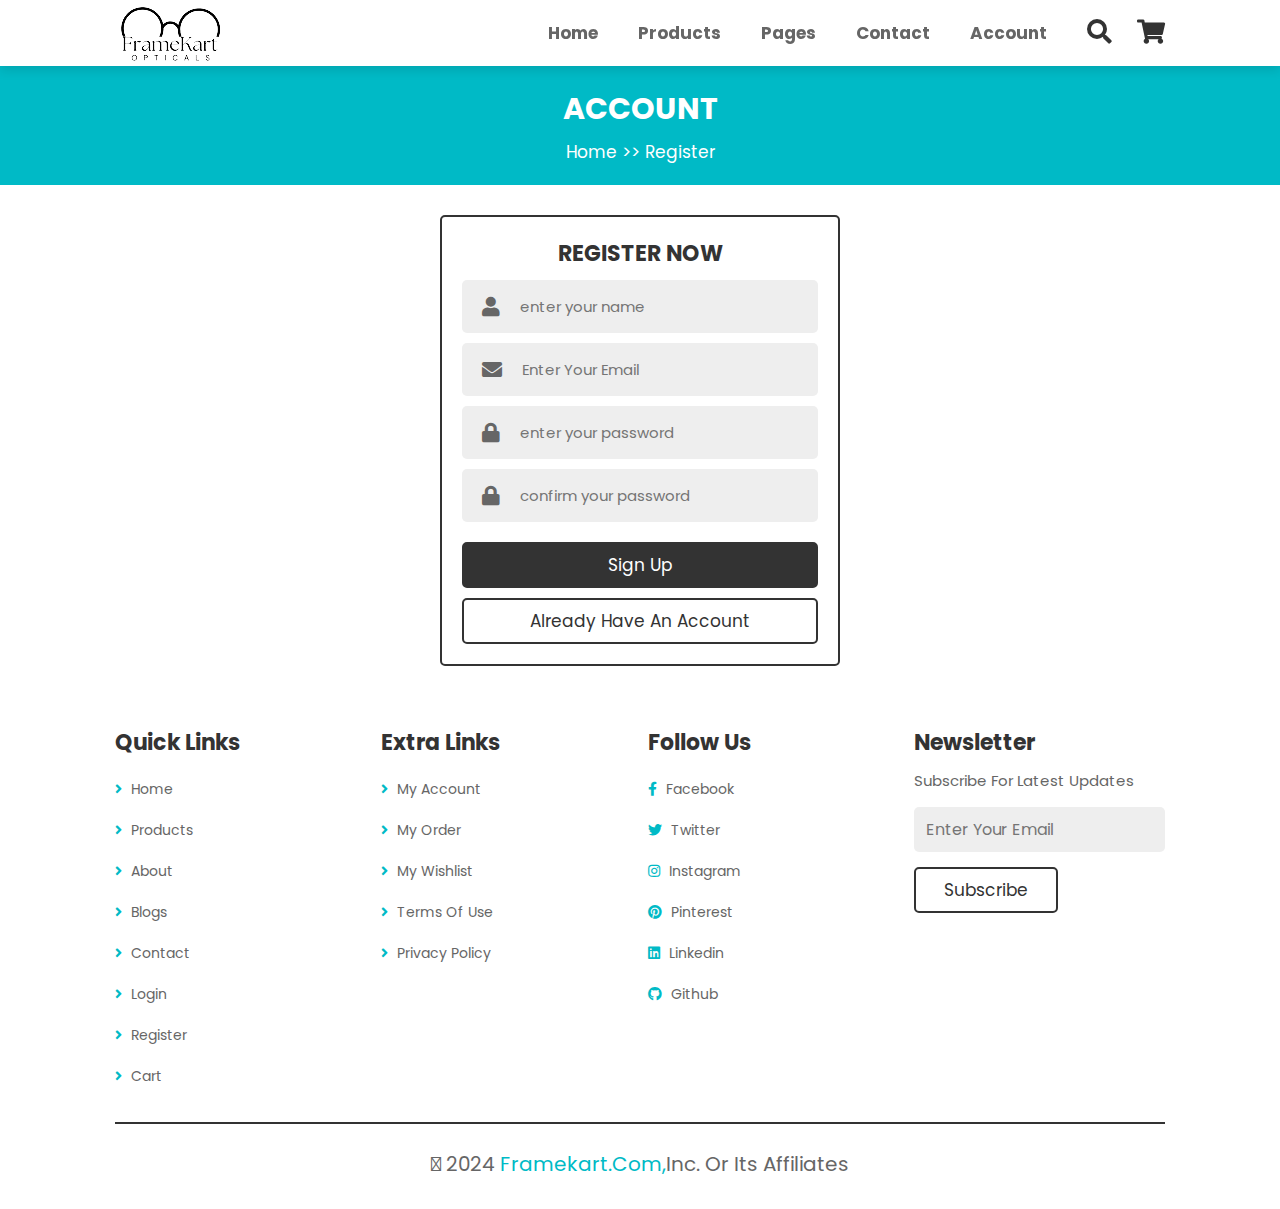
<file: register.html>
<!DOCTYPE html>
<html lang="en">
<head>
    <meta charset="UTF-8">
    <meta http-equiv="X-UA-Compatible" content="IE=edge">
    <meta name="viewport" content="width=device-width, initial-scale=1.0">
    <title>register</title>

    <!-- font awesome cdn link  -->
    <link rel="stylesheet" href="https://cdnjs.cloudflare.com/ajax/libs/font-awesome/5.15.4/css/all.min.css">

    <!-- custom css file link  -->
    <link rel="stylesheet" href="css/style.css">

    <!-- custom js file link  -->
    <script src="js/script.js" defer></script>

</head>
<body>

<!-- header section starts  -->

<header class="header">

    <a href="home.html" class="logo" style="background: url(Pictures/logo.png);">  </a>
    <nav class="navbar">
        <ul>
            <li><a href="home.html">home</a></li>
            <li><a href="products.html">products</a></li>
            <li><a href="#">pages</a>
                <ul>
                    <li><a href="about.html">about</a></li>
                    <li><a href="blogs.html">blogs</a></li>
                </ul>
            </li>
            <li><a href="contact.html">contact</a></li>
            <li><a href="#">account</a>
                <ul>
                    <li><a href="login.html">login</a></li>
                    <li><a href="register.html">register</a></li>
                </ul>
            </li>
        </ul>
    </nav>

    <div class="icons">
        <div id="menu-btn" class="fas fa-bars"></div>
        <div id="search-btn" class="fas fa-search"></div>
        <a href="cart.html" class="fas fa-shopping-cart"></a>
    </div>

    <form action="" class="search-form">
        <input type="search" name="" placeholder="search here..." id="search-box">
        <label for="search-box" class="fas fa-search"></label>
    </form>

</header>

<!-- header section ends -->

<!-- header section  -->

<section class="heading">
    <h1>account</h1>
    <p> <a href="home.html">home</a> >> register </p>
</section>

<!-- header section -->

<!-- header section -->

<!-- register form section starts -->

<section class="register-form">

    <form action="">
        <h3>register now</h3>
        <div class="inputBox">
            <span class="fas fa-user"></span>
            <input type="text" name="" placeholder="enter your name" id="">
        </div>
        <div class="inputBox">
            <span class="fas fa-envelope"></span>
            <input type="email" name="" placeholder="Enter Your Email" id="">
        </div>
        <div class="inputBox">
            <span class="fas fa-lock"></span>
            <input type="password" name="" placeholder="enter your password" id="">
        </div>
        <div class="inputBox">
            <span class="fas fa-lock"></span>
            <input type="password" name="" placeholder="confirm your password" id="">
        </div>
        <input type="submit" value="sign up" class="btn">
        <a href="login.html" class="btn">already have an account</a>
    </form>

</section>

<!-- register form section ends -->












<!-- footer section starts  -->

<section class="footer">

    <div class="box-container">

        <div class="box">
            <h3>quick links</h3>
            <a href="home.html"> <i class="fas fa-angle-right"></i> home</a>
            <a href="products.html"> <i class="fas fa-angle-right"></i> products</a>
            <a href="about.html"> <i class="fas fa-angle-right"></i> about</a>
            <a href="blogs.html"> <i class="fas fa-angle-right"></i> blogs</a>
            <a href="contact.html"> <i class="fas fa-angle-right"></i> contact</a>
            <a href="login.html"> <i class="fas fa-angle-right"></i> login</a>
            <a href="register.html"> <i class="fas fa-angle-right"></i> register</a>
            <a href="cart.html"> <i class="fas fa-angle-right"></i> cart</a>
        </div>

        <div class="box">
            <h3>extra links</h3>
            <a href="#"> <i class="fas fa-angle-right"></i> my account </a>
            <a href="#"> <i class="fas fa-angle-right"></i> my order </a>
            <a href="#"> <i class="fas fa-angle-right"></i> my wishlist </a>
            <a href="#"> <i class="fas fa-angle-right"></i> terms of use </a>
            <a href="#"> <i class="fas fa-angle-right"></i> privacy policy </a>
        </div>

        <div class="box">
            <h3>follow us</h3>
            <a href="#"> <i class="fab fa-facebook-f"></i> facebook </a>
            <a href="#"> <i class="fab fa-twitter"></i> twitter </a>
            <a href="#"> <i class="fab fa-instagram"></i> instagram </a>
            <a href="#"> <i class="fab fa-pinterest"></i> pinterest </a>
            <a href="#"> <i class="fab fa-linkedin"></i> linkedin </a>
            <a href="#"> <i class="fab fa-github"></i> github </a>
        </div>

        <div class="box">
            <h3>newsletter</h3>
            <p>subscribe for latest updates</p>
            <form action="">
                <input type="email" placeholder="Enter Your Email">
                <input type="submit" value="subscribe" class="btn">
            </form>
        </div>

    </div>

    <div class="credit"><i class="fa-regular fa-copyright"></i> 2024 <span>framekart.com,</span>Inc. or its affiliates </div>

</section>

<!-- footer section ends -->

</body>
</html>
</file>
<file: css/style.css>
@import url("https://fonts.googleapis.com/css2?family=Poppins:wght@100;300;400;500;600&display=swap");
* {
  font-family: 'Poppins', sans-serif;
  margin: 0;
  padding: 0;
  -webkit-box-sizing: border-box;
          box-sizing: border-box;
  text-decoration: none;
  outline: none;
  border: none;
  text-transform: capitalize;
  -webkit-transition: all .2s linear;
  transition: all .2s linear;
}

html {
  font-size: 62.5%;
  overflow-x: hidden;
}

section {
  padding: 2rem 9%;
}

.heading {
  text-align: center;
  background: #00bac6;
}

.heading h1 {
  font-size: 3rem;
  text-transform: uppercase;
  color: #fff;
}

.heading p {
  color: #fff;
  padding-top: .7rem;
  font-size: 1.7rem;
}

.heading p a {
  color: #fff;
}

.heading p a:hover {
  color: #333;
}

.title {
  font-size: 3rem;
  color: #333;
  margin-bottom: 2rem;
  text-align: center;
  padding: 0 1rem;
}

.btn {
  display: inline-block;
  margin-top: 1rem;
  padding: .8rem 2.8rem;
  font-size: 1.7rem;
  color: #333;
  border: 0.2rem solid #333;
  background: none;
  cursor: pointer;
  border-radius: .5rem;
}

.btn:hover {
  background: #333;
  color: #fff;
}

.header {
  position: -webkit-sticky;
  position: sticky;
  top: 0;
  left: 0;
  right: 0;
  z-index: 1000;
  background: #fff;
  -webkit-box-shadow: 0 0.5rem 1rem rgba(0, 0, 0, 0.1);
          box-shadow: 0 0.5rem 1rem rgba(0, 0, 0, 0.1);
  display: -webkit-box;
  display: -ms-flexbox;
  display: flex;
  -webkit-box-align: center;
      -ms-flex-align: center;
          align-items: center;
  padding: 0 9%;
}

.header  {
  font-size: 2.5rem;
  color: #333;
  font-weight: bolder;
  margin-right: auto;
}
.logo{
  font-size: 2.5rem;
  color: #333;
  font-weight: bolder;
  margin-right: auto;
  height: 57px;
  width: 109px;
}

.header .navbar ul {
  list-style: none;
}

.header .navbar ul li {
  position: relative;
  float: left;
}

.header .navbar ul li:hover ul {
  display: block;
}

.header .navbar ul li a {
  font-size: 1.7rem;
  color: #666666;
  padding: 2rem;
  display: block;
}

.header .navbar ul li a:hover {
  background: #eee;
}

.header .navbar ul li ul {
  position: absolute;
  left: 0;
  width: 20rem;
  background: #fff;
  display: none;
}

.header .navbar ul li ul li {
  width: 100%;
}

.header .icons div,
.header .icons a {
  font-size: 2.5rem;
  color: #333;
  cursor: pointer;
  margin-left: 2rem;
}

.header .icons div:hover,
.header .icons a:hover {
  color: #00bac6;
}

.header .search-form {
  position: absolute;
  top: 99%;
  left: 0;
  right: 0;
  border-top: 0.2rem solid #333;
  background: #fff;
  height: 6rem;
  display: -webkit-box;
  display: -ms-flexbox;
  display: flex;
  -webkit-box-align: center;
      -ms-flex-align: center;
          align-items: center;
  padding: 2rem;
  -webkit-clip-path: polygon(0 0, 100% 0, 100% 0, 0 0);
          clip-path: polygon(0 0, 100% 0, 100% 0, 0 0);
}

.header .search-form.active {
  -webkit-clip-path: polygon(0 0, 100% 0, 100% 100%, 0 100%);
          clip-path: polygon(0 0, 100% 0, 100% 100%, 0 100%);
}

.header .search-form input {
  width: 100%;
  height: 100%;
  padding-right: 1rem;
  font-size: 1.7rem;
  color: #666;
  text-transform: none;
}

.header .search-form label {
  font-size: 2.5rem;
  color: #333;
  cursor: pointer;
}

.header .search-form label:hover {
  color: #00bac6;
}

#menu-btn {
  display: none;
}

@-webkit-keyframes fadeIn {
  0% {
    -webkit-transform: translateY(3rem);
            transform: translateY(3rem);
    opacity: 0;
  }
}

@keyframes fadeIn {
  0% {
    -webkit-transform: translateY(3rem);
            transform: translateY(3rem);
    opacity: 0;
  }
}

.home {
  padding: 0;
  position: relative;
}

.home .slide {
  display: -webkit-box;
  display: -ms-flexbox;
  display: flex;
  min-height: 60vh;
  padding: 2rem 7%;
  background-size: cover !important;
  background-position: center !important;
  display: flex;
  -webkit-box-align: center;
      -ms-flex-align: center;
          align-items: center;
  display: none;
}

.home .slide.active {
  display: -webkit-box;
  display: -ms-flexbox;
  display: flex;
}

.home .slide .content span {
  color: #333;
  display: block;
  font-size: 2rem;
  -webkit-animation: fadeIn .4s linear .2s backwards;
          animation: fadeIn .4s linear .2s backwards;
}

.home .slide .content h3 {
  color: #333;
  text-transform: uppercase;
  padding: 1rem 0;
  font-size: 6rem;
  -webkit-animation: fadeIn .4s linear .4s backwards;
          animation: fadeIn .4s linear .4s backwards;
}

.home .slide .content .btn {
  -webkit-animation: fadeIn .4s linear .6s backwards;
          animation: fadeIn .4s linear .6s backwards;
}

.home #next-slide,
.home #prev-slide {
  position: absolute;
  bottom: 2rem;
  right: 2rem;
  height: 6rem;
  width: 6rem;
  line-height: 5.5rem;
  font-size: 4rem;
  color: #333;
  border: 0.2rem solid #333;
  background: #fff;
  border-radius: .5rem;
  cursor: pointer;
  text-align: center;
}

.home #next-slide:hover,
.home #prev-slide:hover {
  background: #333;
  color: #fff;
}

.home #prev-slide {
  right: 9rem;
}

.banner {
  display: -ms-grid;
  display: grid;
  -ms-grid-columns: (minmax(31rem, 1fr))[auto-fit];
      grid-template-columns: repeat(auto-fit, minmax(31rem, 1fr));
  gap: 1.5rem;
}

.banner .box {
  position: relative;
  height: 30rem;
  overflow: hidden;
  border-radius: .5rem;
}

.banner .box:hover img {
  -webkit-transform: scale(1.1);
          transform: scale(1.1);
}

.banner .box img {
  height: 100%;
  width: 100%;
  -o-object-fit: cover;
     object-fit: cover;
}

.banner .box .content {
  position: absolute;
  top: 50%;
  right: 2rem;
  -webkit-transform: translateY(-50%);
          transform: translateY(-50%);
}

.banner .box .content span {
  font-size: 1.5rem;
  color: #333;
}

.banner .box .content h3 {
  font-size: 2rem;
  color: #333;
  padding-top: 1rem;
}

.banner .box .content .btn {
  padding: .6rem 2rem;
  font-size: 1.5rem;
}

.products .box-container {
  display: -ms-grid;
  display: grid;
  -ms-grid-columns: (minmax(32rem, 1fr))[auto-fit];
      grid-template-columns: repeat(auto-fit, minmax(32rem, 1fr));
  gap: 1.5rem;
}

.products .box-container .box {
  border-radius: .5rem;
  text-align: center;
  border: 0.2rem solid #333;
}

.products .box-container .box:hover .image .icons {
  -webkit-transform: translateY(0);
          transform: translateY(0);
}

.products .box-container .box .image {
  border-radius: .5rem;
  overflow: hidden;
  position: relative;
  height: 25rem;
  width: 100%;
}

.products .box-container .box .image .icons {
  position: absolute;
  top: 0;
  left: 0;
  right: 0;
  border-bottom: 0.2rem solid #333;
  -webkit-transform: translateY(-7rem);
          transform: translateY(-7rem);
}

.products .box-container .box .image .icons a {
  height: 5rem;
  width: 5rem;
  line-height: 5rem;
  font-size: 2rem;
  color: #333;
}

.products .box-container .box .image .icons a:hover {
  background: #333;
  color: #fff;
}

.products .box-container .box .image img {
  height: 100%;
  width: 100%;
  -o-object-fit: cover;
     object-fit: cover;
}

.products .box-container .box .content {
  padding: 1.5rem 0;
}

.products .box-container .box .content h3 {
  font-size: 2rem;
  color: #333;
}

.products .box-container .box .content .stars {
  padding: 1rem 0;
}

.products .box-container .box .content .stars i {
  font-size: 1.4rem;
  color: #00bac6;
}

.products .box-container .box .content .price {
  font-size: 2.2rem;
  color: #333;
}

.products .box-container .box .content .price span {
  font-size: 1.5rem;
  text-decoration: line-through;
  color: #666;
}

.about .row {
  display: -webkit-box;
  display: -ms-flexbox;
  display: flex;
  -webkit-box-align: center;
      -ms-flex-align: center;
          align-items: center;
  -ms-flex-wrap: wrap;
      flex-wrap: wrap;
  gap: 2rem;
}

.about .row .image {
  -webkit-box-flex: 1;
      -ms-flex: 1 1 42rem;
          flex: 1 1 42rem;
}

.about .row .image img {
  width: 100%;
  border-radius: .5rem;
}

.about .row .content {
  -webkit-box-flex: 1;
      -ms-flex: 1 1 42rem;
          flex: 1 1 42rem;
}

.about .row .content h3 {
  font-size: 3.5rem;
  color: #333;
  line-height: 2;
}

.about .row .content p {
  font-size: 1.4rem;
  line-height: 2.5;
  color: #666;
  padding: 1rem 0;
}

.about .icons-container {
  display: -ms-grid;
  display: grid;
  -ms-grid-columns: (minmax(16rem, 1fr))[auto-fit];
      grid-template-columns: repeat(auto-fit, minmax(16rem, 1fr));
  gap: 1.5rem;
  margin-top: 2.5rem;
}

.about .icons-container .icons {
  padding: 3rem 2rem;
  border-radius: .5rem;
  border: 0.2rem solid #333;
  text-align: center;
  cursor: pointer;
}

.about .icons-container .icons:hover {
  background: #333;
}

.about .icons-container .icons:hover img {
  -webkit-filter: invert(1);
          filter: invert(1);
}

.about  .icons:hover h3 {
  color: #fff;
}

.about .icons-container .icons img {
  height: 7rem;
  margin-bottom: 1rem;
}

.about  .icons h3 {
  font-size: 1.7rem;
  color: #333;
}

.blogs .box-container {
  display: -ms-grid;
  display: grid;
  -ms-grid-columns: (minmax(32rem, 1fr))[auto-fit];
      grid-template-columns: repeat(auto-fit, minmax(32rem, 1fr));
  gap: 1.5rem;
}

.blogs .box-container .box {
  border-radius: .5rem;
  overflow: hidden;
  border: 0.2rem solid #333;
}

.blogs .box-container .box:hover .image img {
  -webkit-transform: scale(1.1);
          transform: scale(1.1);
}

.blogs .box-container .box .image {
  width: 100%;
  height: 25rem;
  overflow: hidden;
}

.blogs .box-container .box .image img {
  height: 100%;
  width: 100%;
  -o-object-fit: cover;
     object-fit: cover;
}

.blogs .box-container .box .content {
  padding: 2rem;
}

.blogs .box-container .box .content h3 {
  font-size: 2rem;
  color: #333;
  line-height: 2;
}

.blogs .box-container .box .content p {
  font-size: 1.4rem;
  line-height: 2.5;
  color: #666;
  padding: 1rem 0;
}

.blogs .box-container .box .content .icons {
  border-top: 0.2rem solid #333;
  padding-top: 2rem;
  margin-top: 2rem;
  display: -webkit-box;
  display: -ms-flexbox;
  display: flex;
  -webkit-box-align: center;
      -ms-flex-align: center;
          align-items: center;
  -webkit-box-pack: justify;
      -ms-flex-pack: justify;
          justify-content: space-between;
}

.blogs .box-container .box .content .icons a {
  font-size: 1.4rem;
  color: #666;
}

.blogs .box-container .box .content .icons a:hover {
  color: #00bac6;
}

.blogs .box-container .box .content .icons a i {
  padding-right: .5rem;
  color: #00bac6;
}

.contact .row {
  display: -webkit-box;
  display: -ms-flexbox;
  display: flex;
  -ms-flex-wrap: wrap;
      flex-wrap: wrap;
  gap: 2rem;
}

.contact .row form {
  -webkit-box-flex: 1;
      -ms-flex: 1 1 42rem;
          flex: 1 1 42rem;
  padding: 2rem;
  border-radius: .5rem;
  border: 0.2rem solid #333;
}

.contact .row form .box, .contact .row form textarea {
  width: 100%;
  border-bottom: 0.2rem solid #333;
  margin-bottom: 1rem;
  padding: 1rem 0;
  font-size: 1.6rem;
  color: #666;
  text-transform: none;
}

.contact .row form textarea {
  height: 15rem;
  resize: none;
}

.contact .row .map {
  -webkit-box-flex: 1;
      -ms-flex: 1 1 42rem;
          flex: 1 1 42rem;
  border-radius: .5rem;
  width: 100%;
}

.login-form form,
.register-form form {
  margin: 1rem auto;
  max-width: 40rem;
  border-radius: .5rem;
  border: 0.2rem solid #333;
  padding: 2rem;
  text-align: center;
}

.login-form form h3,
.register-form form h3 {
  font-size: 2.2rem;
  text-transform: uppercase;
  color: #333;
  margin-bottom: .7rem;
}

.login-form form .inputBox,
.register-form form .inputBox {
  margin: 1rem 0;
  display: -webkit-box;
  display: -ms-flexbox;
  display: flex;
  border-radius: .5rem;
  background: #eee;
  padding: .5rem 1rem;
  -webkit-box-align: center;
      -ms-flex-align: center;
          align-items: center;
  gap: 1rem;
}

.login-form form .inputBox span,
.register-form form .inputBox span {
  color: #666;
  margin-left: 1rem;
  font-size: 2rem;
}

.login-form form .inputBox input,
.register-form form .inputBox input {
  width: 100%;
  padding: 1rem;
  background: none;
  font-size: 1.5rem;
  color: #666;
  text-transform: none;
}

.login-form form .flex,
.register-form form .flex {
  display: -webkit-box;
  display: -ms-flexbox;
  display: flex;
  -webkit-box-align: center;
      -ms-flex-align: center;
          align-items: center;
  gap: .5rem;
  padding: 1rem 0;
  margin-top: 1rem;
}

.login-form form .flex label,
.register-form form .flex label {
  font-size: 1.5rem;
  cursor: pointer;
  color: #666;
}

.login-form form .flex a,
.register-form form .flex a {
  font-size: 1.5rem;
  color: #666;
  margin-left: auto;
}

.login-form form .flex a:hover,
.register-form form .flex a:hover {
  color: #00bac6;
}

.login-form form input[type="submit"],
.register-form form input[type="submit"] {
  background: #333;
  color: #fff;
}

.login-form form input[type="submit"]:hover,
.register-form form input[type="submit"]:hover {
  background: #00bac6;
}

.login-form form .btn,
.register-form form .btn {
  width: 100%;
}

.shopping-cart .box-container {
  display: -ms-grid;
  display: grid;
  -ms-grid-columns: (minmax(32rem, 1fr))[auto-fit];
      grid-template-columns: repeat(auto-fit, minmax(32rem, 1fr));
  gap: 1.5rem;
  margin-bottom: 2rem;
}

.shopping-cart .box-container .box {
  border-radius: .5rem;
  border: 0.2rem solid #333;
  padding: 3rem 2rem;
  position: relative;
  display: -webkit-box;
  display: -ms-flexbox;
  display: flex;
  -webkit-box-align: center;
      -ms-flex-align: center;
          align-items: center;
  gap: 1.5rem;
}

.shopping-cart .box-container .box .fa-times {
  position: absolute;
  top: 1rem;
  right: 1.5rem;
  font-size: 2.5rem;
  cursor: pointer;
  color: #666;
}

.shopping-cart .box-container .box .fa-times:hover {
  color: #00bac6;
}

.shopping-cart .box-container .box img {
  height: 10rem;
}

.shopping-cart .box-container .box .content h3 {
  font-size: 1.7rem;
  padding-bottom: .5rem;
  color: #333;
}

.shopping-cart .box-container .box .content form {
  display: -webkit-box;
  display: -ms-flexbox;
  display: flex;
  -webkit-box-align: center;
      -ms-flex-align: center;
          align-items: center;
  gap: .5rem;
  padding: 1rem 0;
}

.shopping-cart .box-container .box .content form span {
  color: #666;
  font-size: 1.5rem;
}

.shopping-cart .box-container .box .content form input {
  width: 8rem;
  font-size: 1.5rem;
  color: #666;
  padding: .5rem 1rem;
  border-radius: .5rem;
  background: #eee;
}

.shopping-cart .box-container .box .content .price {
  font-size: 2rem;
  color: #333;
}

.shopping-cart .box-container .box .content .price span {
  color: #666;
  font-size: 1.5rem;
  text-decoration: line-through;
}

.shopping-cart .cart-total {
  padding: 2rem;
  border-radius: .5rem;
  border: 0.2rem solid #333;
}

.shopping-cart .cart-total h3 {
  margin-bottom: 1rem;
  font-size: 2rem;
  color: #333;
}

.shopping-cart .cart-total h3 span {
  color: #00bac6;
}

.footer .box-container {
  display: -ms-grid;
  display: grid;
  -ms-grid-columns: (minmax(25rem, 1fr))[auto-fit];
      grid-template-columns: repeat(auto-fit, minmax(25rem, 1fr));
  gap: 1.5rem;
}

.footer .box-container .box h3 {
  font-size: 2.2rem;
  color: #333;
  padding: 1rem 0;
}

.footer .box-container .box a {
  display: block;
  font-size: 1.4rem;
  color: #666;
  padding: 1rem 0;
}

.footer .box-container .box a:hover {
  color: #00bac6;
}

.footer .box-container .box a:hover i {
  padding-right: 2rem;
}

.footer .box-container .box a i {
  color: #00bac6;
  padding-right: .5rem;
}

.footer .box-container .box p {
  font-size: 1.5rem;
  color: #666;
  margin-bottom: 1rem;
}

.footer .box-container .box form input[type="email"] {
  width: 100%;
  padding: 1rem 1.2rem;
  border-radius: .5rem;
  background: #eee;
  font-size: 1.6rem;
  text-transform: none;
  margin: .5rem 0;
}

.footer .credit {
  text-align: center;
  padding: 1rem;
  padding-top: 2.5rem;
  margin-top: 2.5rem;
  font-size: 2rem;
  color: #666;
  border-top: 0.2rem solid #333;
}

.footer .credit span {
  color: #00bac6;
}

@media (max-width: 1200px) {
  html {
    font-size: 55%;
  }
  .header {
    padding: 0 2rem;
  }
  section {
    padding: 2rem;
  }
}

@media (max-width: 768px) {
  #menu-btn {
    display: inline-block;
  }
  .header {
    padding: 2rem;
  }
  .header .navbar {
    position: absolute;
    top: 99%;
    left: 0;
    right: 0;
    background: #fff;
    -webkit-clip-path: polygon(0 0, 100% 0, 100% 0, 0 0);
            clip-path: polygon(0 0, 100% 0, 100% 0, 0 0);
  }
  .header .navbar.active {
    -webkit-clip-path: polygon(0 0, 100% 0, 100% 100%, 0 100%);
            clip-path: polygon(0 0, 100% 0, 100% 100%, 0 100%);
  }
  .header .navbar ul li {
    width: 100%;
  }
  .header .navbar ul li ul {
    position: relative;
    width: 100%;
  }
  .header .navbar ul li ul li a {
    padding-left: 4rem;
  }
}

@media (max-width: 450px) {
  html {
    font-size: 50%;
  }
  .home .slide .content h3 {
    font-size: 4rem;
  }
  .shopping-cart .box-container .box {
    -webkit-box-orient: vertical;
    -webkit-box-direction: normal;
        -ms-flex-flow: column;
            flex-flow: column;
  }
}

/*# sourceMappingURL=style.css.map */
</file>
